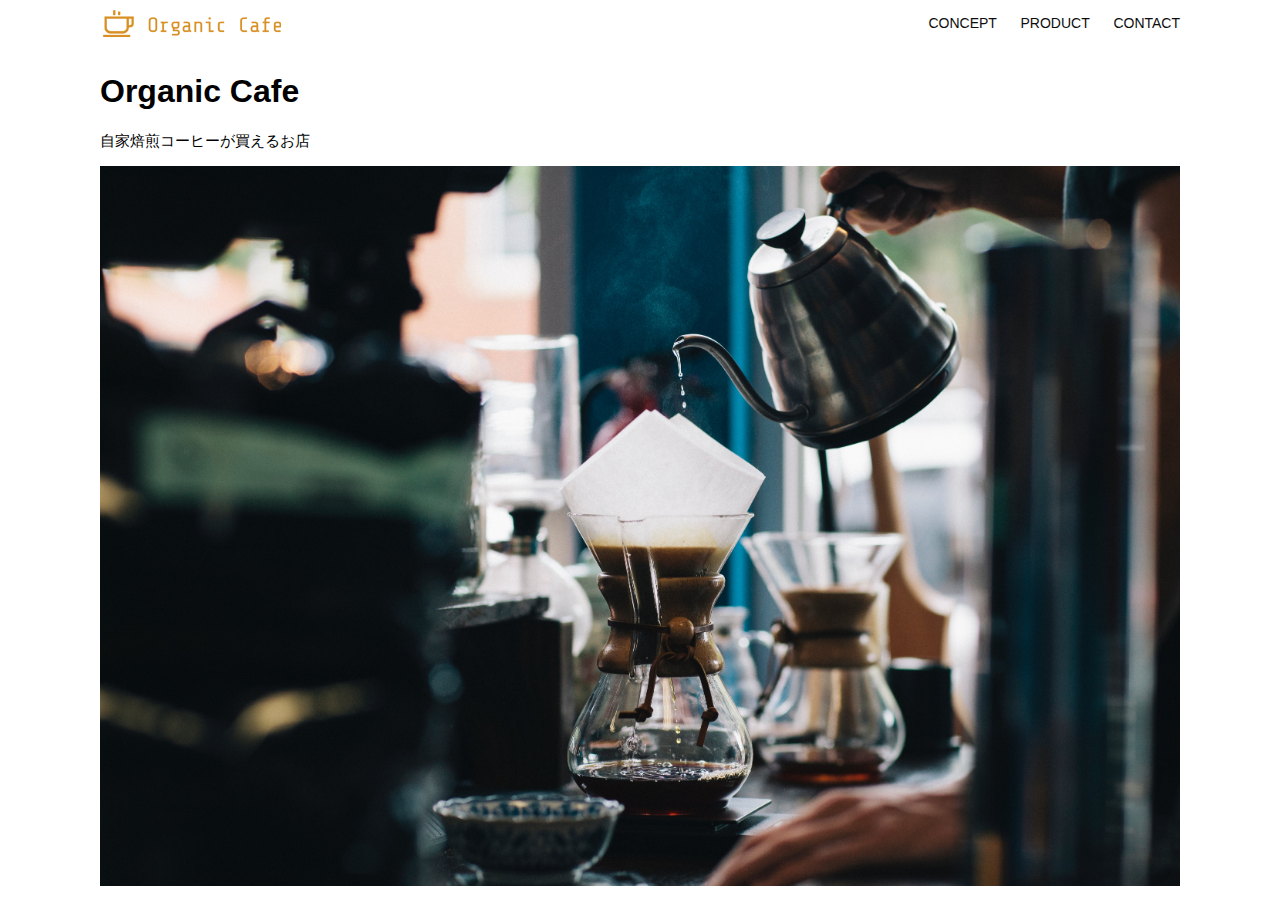
<file: kadai_013/index.html>
<!DOCTYPE html>
<html>
  <head>
    <title>Organic Cafe</title>
    <meta charset="UTF-8" />
    <meta name="description" content="自家焙煎のコーヒーがお家で楽しめるOrganic Cafe"/>
    <meta name="viewport" content="width=device-width, initial-scale=1.0" />
    <link rel="stylesheet" href="style.css" />
  </head>
  <body>
    <!-- ヘッダー -->
    <header>
      <!-- ロゴ -->
      <a href="index.html" id="logo"><img src="images/logo.png" alt="トップページに戻る"/></a>

      <!-- PC用ナビゲーション -->
      <nav id="nav-pc">
        <a href="index.html#concept">CONCEPT</a>
        <a href="index.html#product">PRODUCT</a>
        <a href="index.html#contact">CONTACT</a>
      </nav>
      <!-- スマホ用メニューボタン -->
      <img id="menu-sp" src="images/button-menu.png" alt="ナビゲーションを開く" onclick="document.getElementById('nav-sp').style.display = 'block';">
      <!-- スマホ用ナビゲーション -->
      <nav id="nav-sp">
        <ul>
          <li>
              <img id="close" src="images/button-close.png" alt="ナビゲーションを閉じる" onclick="document.getElementById('nav-sp').style.display = 'none'">
          </li>
          <li>
            <a id="logo-sp" onclick="document.getElementById('nav-sp').style.display = 'none'">
              <img src="images/logo-sp.png" alt="トップページに戻る">
            </a>
          </li>
          <li><a class="menu" href="index.html#concept" onclick="document.getElementById('nav-sp').style.display = 'none'">CONCEPT</a></li>
          <li><a class="menu" href="index.html#product" onclick="document.getElementById('nav-sp').style.display = 'none'">PRODUCT</a></li>
          <li><a class="menu" href="index.html#contact" onclick="document.getElementById('nav-sp').style.display = 'none'">CONTACT</a></li>
          </li>
        </ul>
      </nav>

    </header>

    <main>
      <article>
        <!-- メインビジュアル -->
        <section id="main-visual">
          <div id="main-message">
            <h1>Organic Cafe</h1>
            <p>自家焙煎コーヒーが買えるお店</p>
          </div>
          <img src="images/main-image.jpg" alt="コーヒーをハンドドリップで淹れる画像"/>
        </section>
      </article>
    </main>
  </body>
</html>
</file>
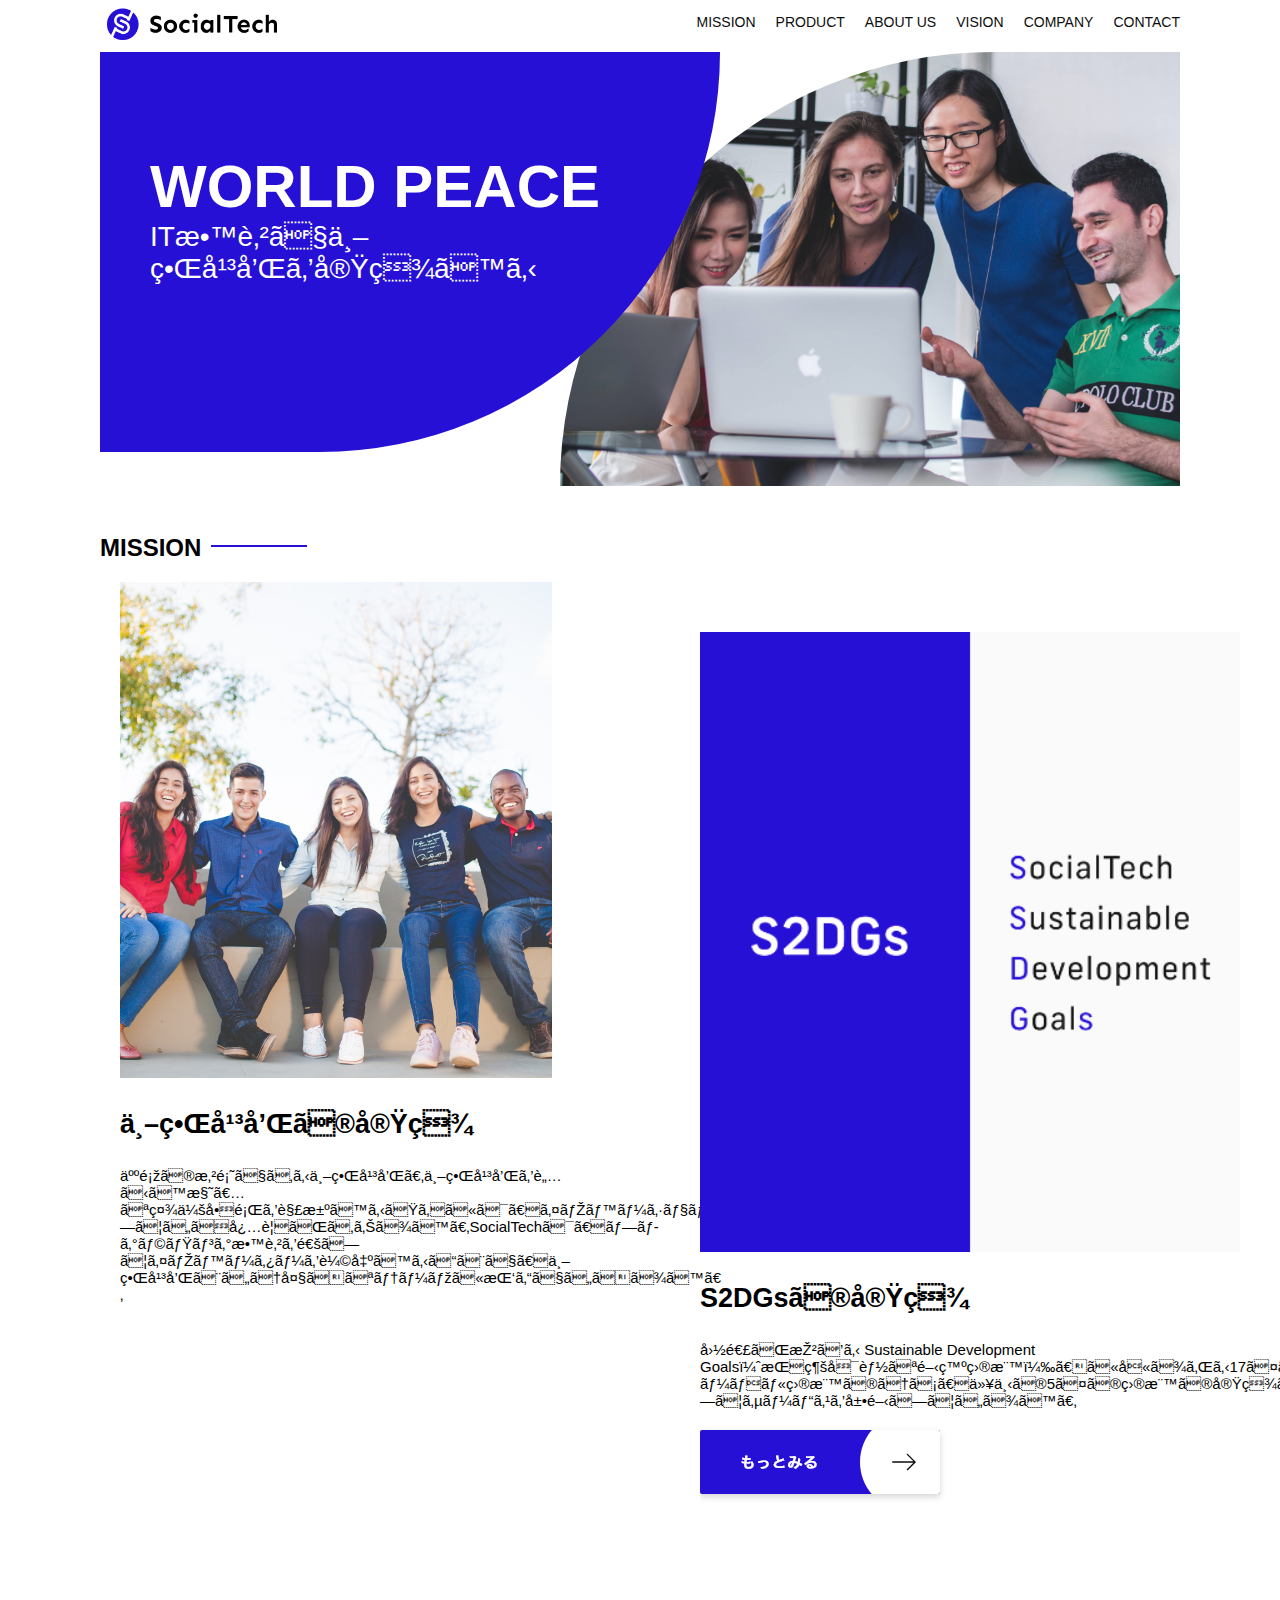
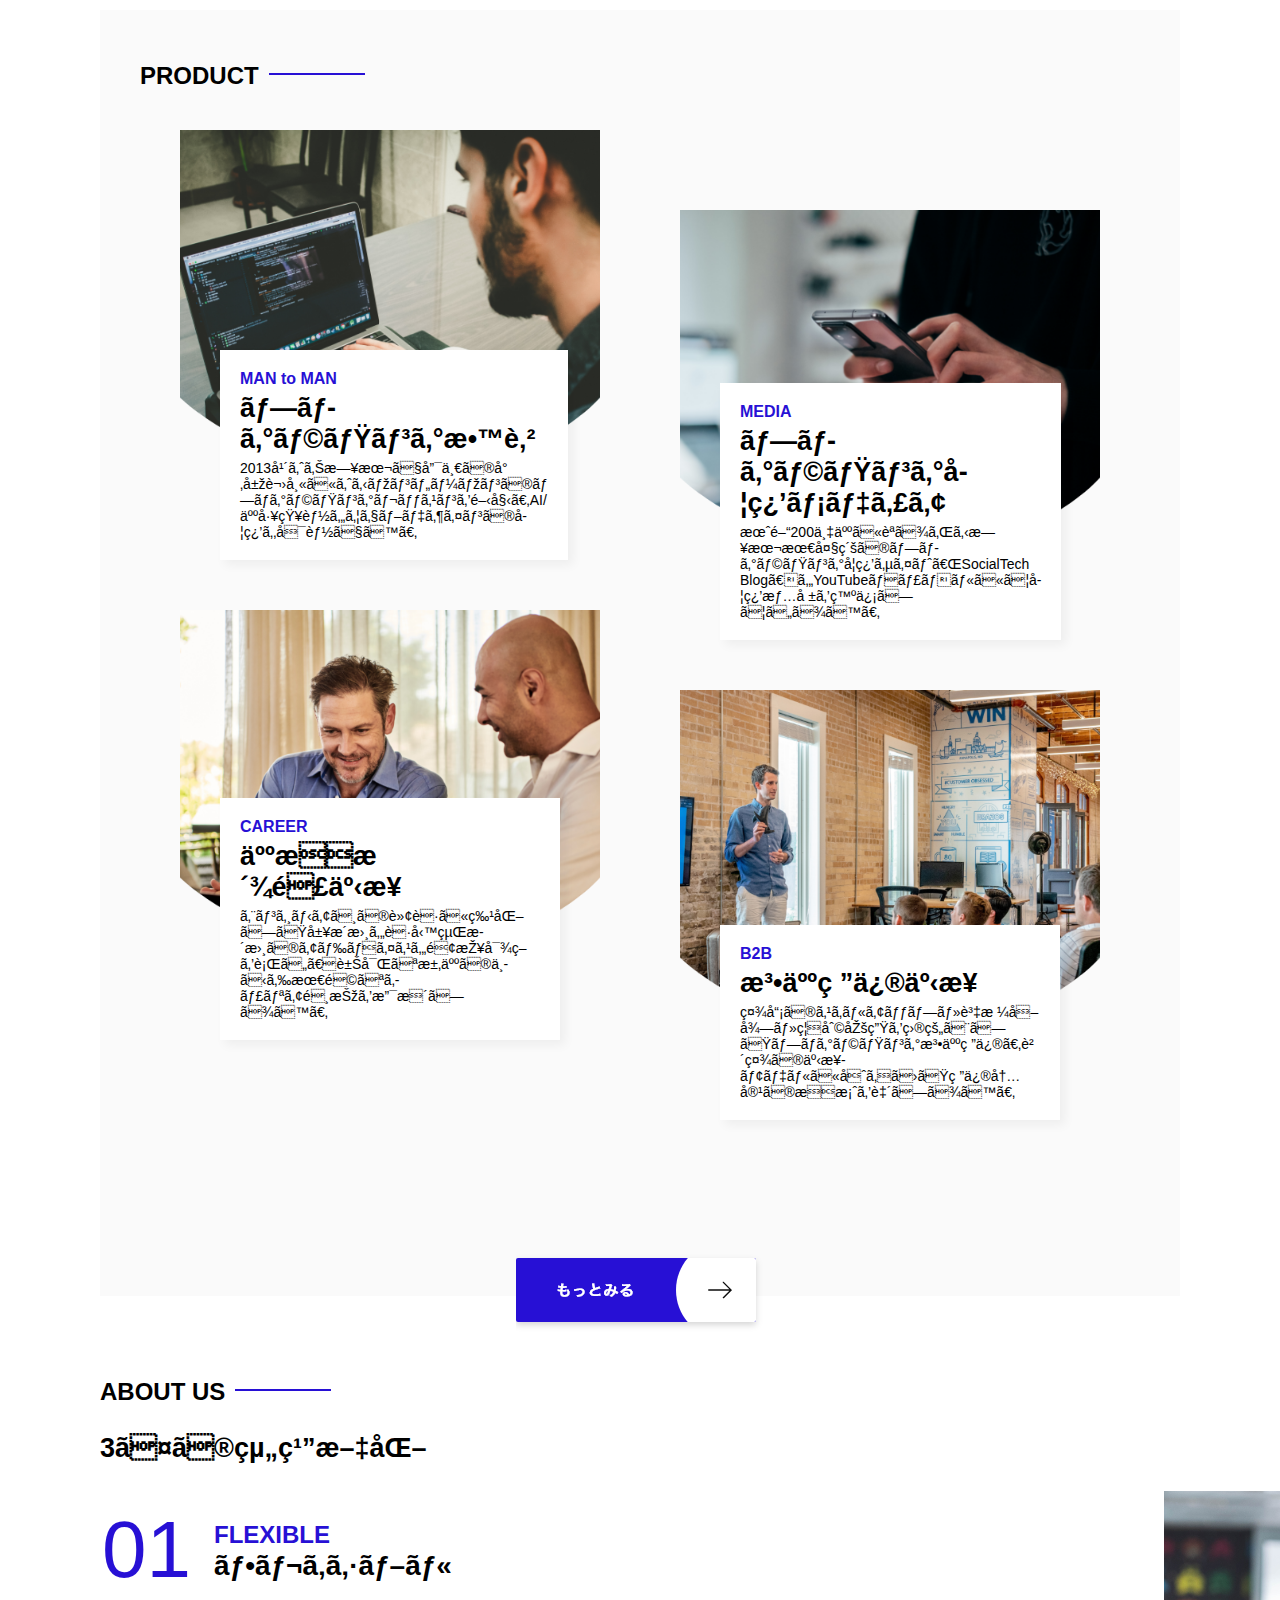
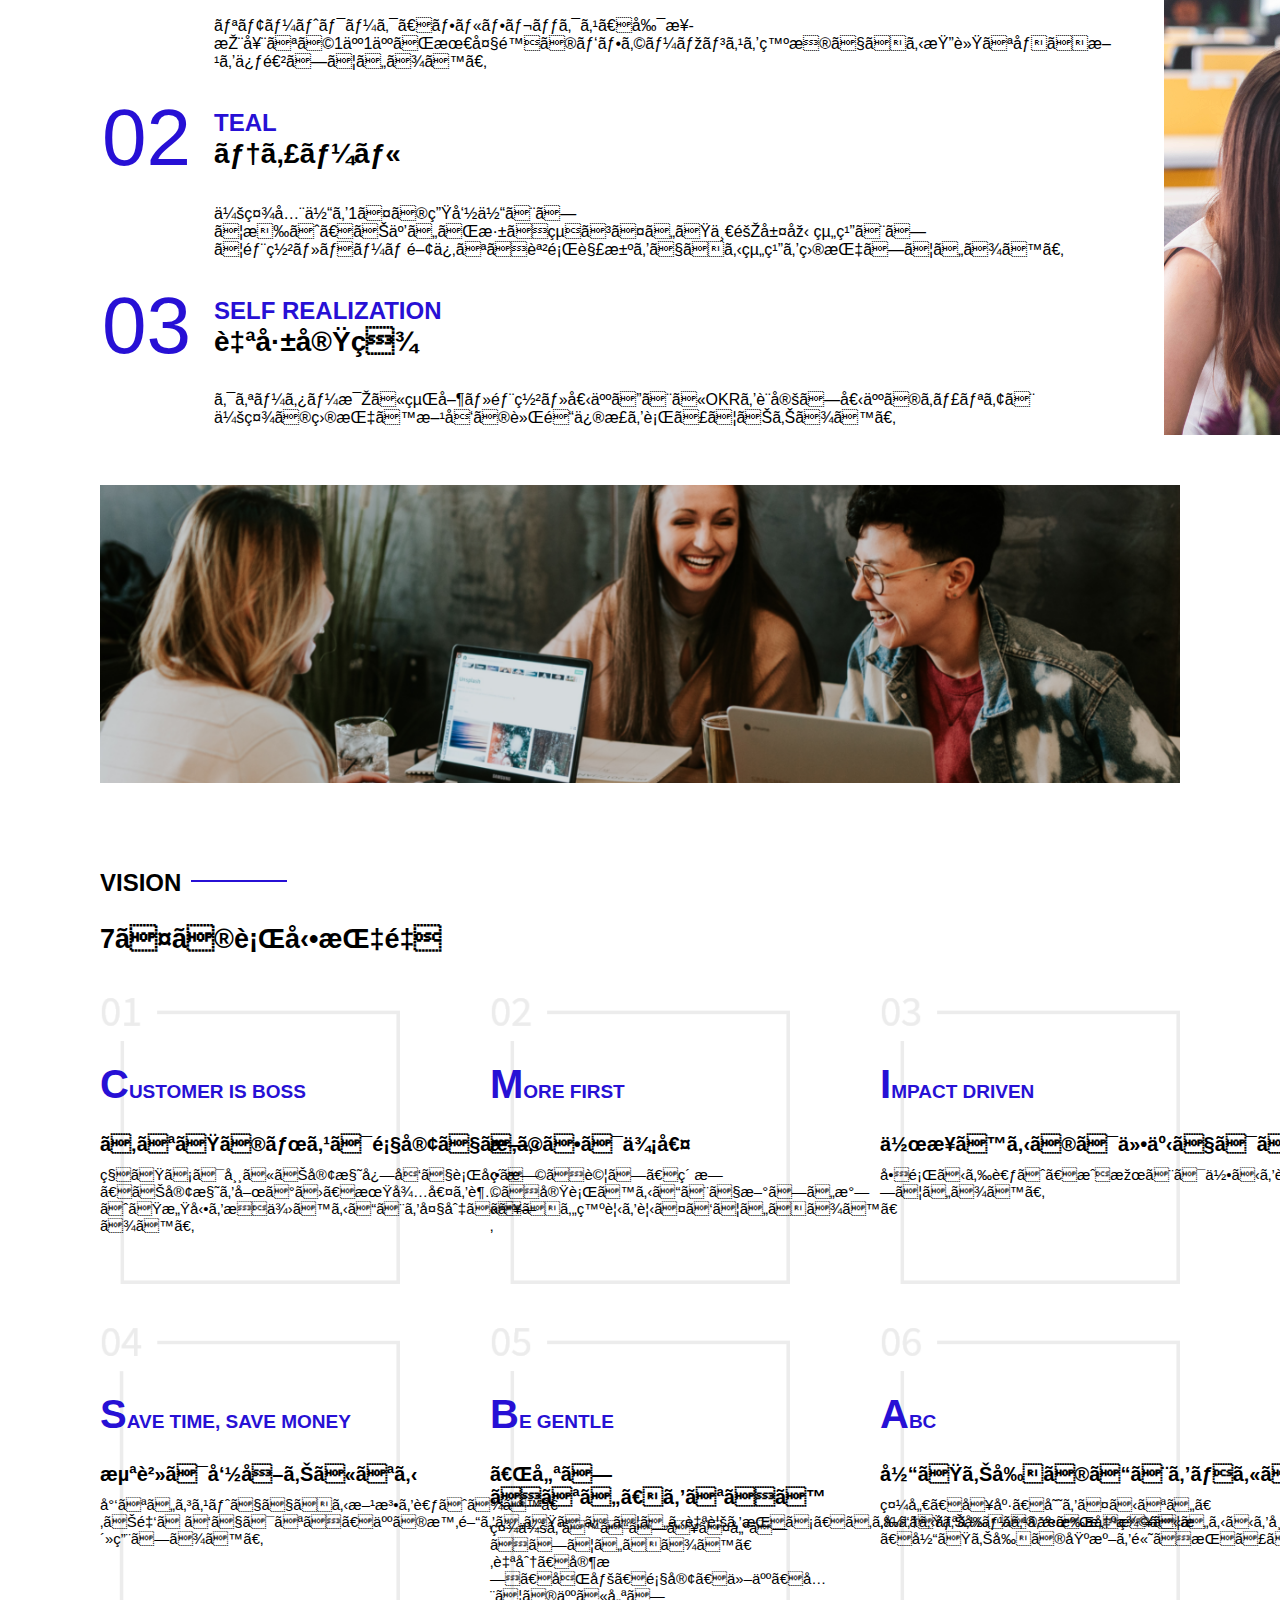
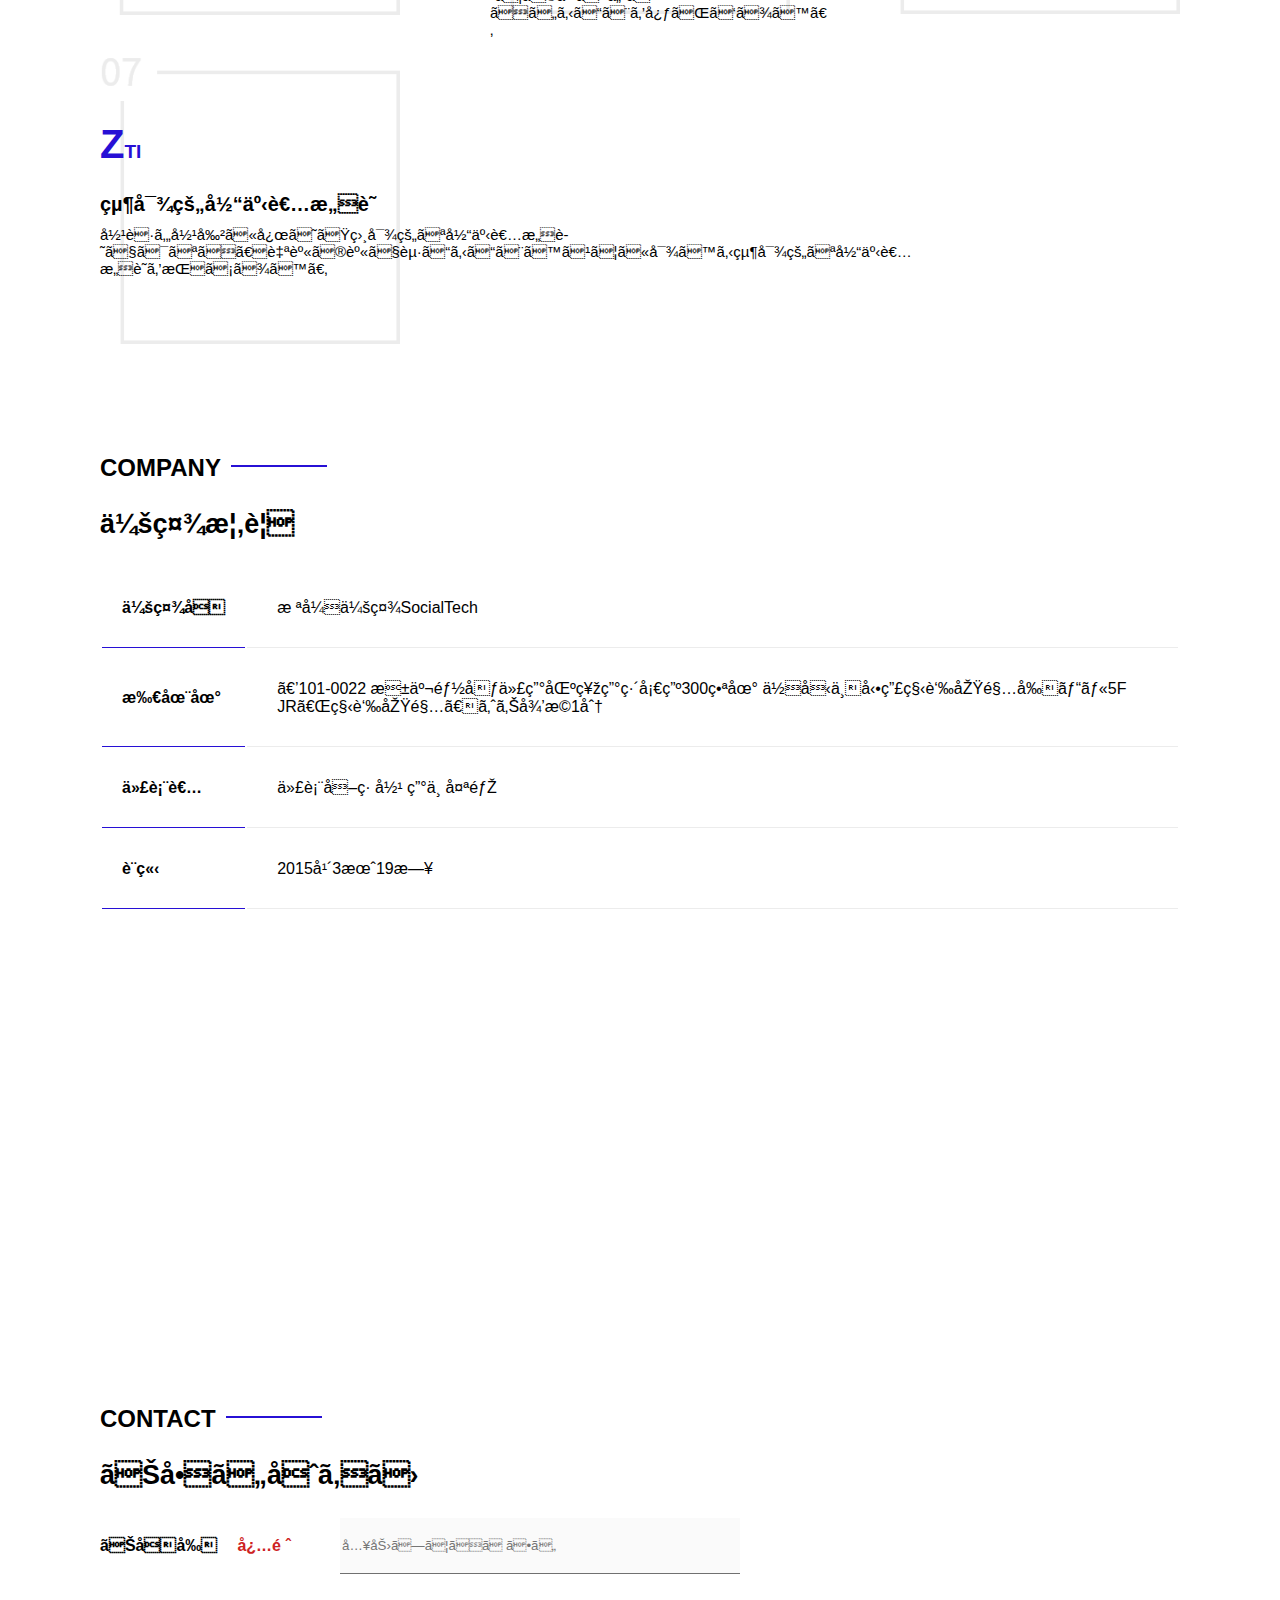
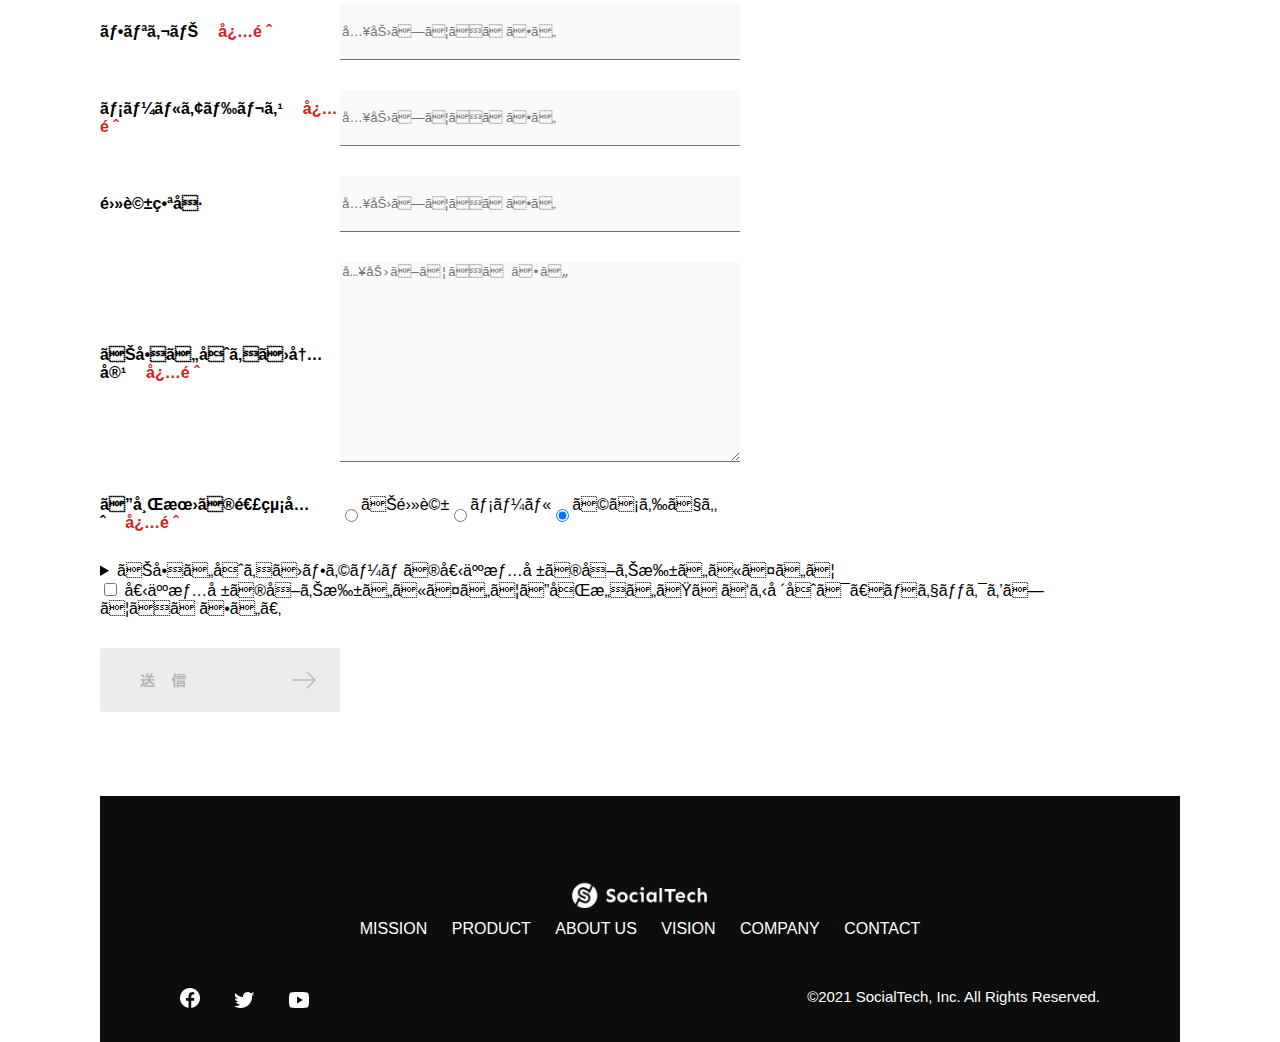
<file: kadai_tutorial_output/index.html>
<!DOCTYPE html>
<html>
    <head>
        <title>SocialTech</title>
        <meta charset="urf-8">
        <meta name="description" content="SocialTechはEdTech業界のリーディングカンパニーを目指します。">
        <meta name="viewport" content="width=device-width,initial-scale=1.0">
        <link rel="stylesheet" href="style.css">
    </head>
    <body>
        <!--ヘッダー-->
        <header>
            <!--ロゴ-->
            <a href="index.html" id="logo">
                <img src="images/logo.png" alt="トップページに戻る">
            </a>
            <!--PC用ナビ-->
            <nav id="nav-pc">
                <ul>
                    <li><a href="mission.html">MISSION</a></li>
                    <li><a href="product.html">PRODUCT</a></li>
                    <li><a href="index.html#aboutus">ABOUT US</a></li>
                    <li><a href="index.html#vision">VISION</a></li>
                    <li><a href="index.html#company">COMPANY</a></li>
                    <li><a href="index.html#contact">CONTACT</a></li>
                </ul>
            </nav>
            <!--スマートフォン用メニューボタン-->
            <button id="menu-sp" onclick="document.getElementById('nav-sp').style.display = 'block';">
                <img src="images/button-menu.png" alt="ナビゲーションを開く">
            </button>
            <!--スマートフォン用ナビゲーション-->
            <div id="nav-sp">
                <button id="close" onclick="document.getElementById('nav-sp').style.display = 'none';">
                <img src="images/button-close.png" alt="ナビゲーションを閉じる">                
                </button>
                <nav>
                    <ul>
                        <li>
                            <a id="logo-sp" href="index.html" onclick="document.getElementById('nav-sp').style.display = 'none'"><img src="images/logo-sp.png" alt="トップページに戻る"></a>
                        </li>
                        <li><a class="menu" href="mission.html" onclick="document.getElementById('nav-sp').style.display = 'none'">MISSION</a></li>
                        <li><a class="menu" href="product.html" onclick="document.getElementById('nav-sp').style.display = 'none'">PRODUCT</a></li>
                        <li><a class="menu" href="index.html#aboutous" onclick="document.getElementById('nav-sp').style.display = 'none'">ABOUT US</a></li>
                        <li><a class="menu" href="index.html#vision" onclick="document.getElementById('nav-sp').style.display = 'none'">VISION</a></li>
                        <li><a class="menu" href="index.html#company" onclick="document.getElementById('nav-sp').style.display = 'none'">COMPANY</a></li>
                        <li><a class="menu" href="index.html#contact" onclick="document.getElementById('nav-sp').style.display = 'none'">CONTACT</a></li>
                    </ul>
                </nav>
                <div id="SNS">
                    <a href="https://www.facebook.com/sejuku2013">
                        <img src="images/button-facebook.png" alt="facebookのリンク">
                    </a>
                    <a href="https://www.twitter.com/sejuku2013">
                        <img src="images/button-twitter.png" alt="twitterのリンク">
                    </a>
                    <a href="https://www.youtube.com/channel/UCCFOQO5aDK0xXam4cUQXT8g">
                        <img src="images/button-youtube.png" alt="Youtubeのリンク">
                    </a>
                </div>
            </div>           
        </header>
        <main>
            <article>
            <!--PC用ナビ-->
                <section id="main-visual">
                    <div id="main-message">
                        <h1>WORLD PEACE</h1>
                        <p>IT教育で世界平和を実現する</p>
                    </div> 
                        <img src="images/index/index-main.png" alt="PCの周りに集まる多国籍の仲間たち">
                </section>
            <!--ミッション-->
                <section id="mission">
                <h2 class="index-h2">MISSION</h2>
                    <div id="mission-flex">
                        <div>
                            <img id="misson-photo" src="images/index/index-mission.png" alt="屋外のベンチで写真を撮影する多国籍の仲間たち">
                            <h3>世界平和の実現</h3>
                            <p>
                                人類の悲願である世界平和。世界平和を脅かす様々な社会問題を解決するためには、イノベーションをどんどん起こしていく必要があります。SocialTechは、プログラミング教育を通してイノベーターを輩出することで、世界平和という大きなテーマに挑んでいきます。   
                            </p>
                        </div>
                        <div>
                            <img id="s2dgs" src="images/index/s2dgs.png" alt="S2DGs">
                            <h3>S2DGsの実現</h3>
                            <p>国連が掲げる Sustainable Development Goals（持続可能な開発目標）」に含まれる17つのグローバル目標のうち、以下の5つの目標の実現をミッションとしてサービスを展開しています。</p> 
                            <a href="mission.html">
                                <img src="images/button-more.png" alt="もっとみる">
                            </a>
                        </div>
                    </div>
                </section>
            <!--プロダクト-->
                <section id="product">
                    <h2 class="index-h2">PRODUCT</h2>
                        <div class="product-flex">
                            <div id="product-left">
                                <div>
                                    <img class="product-photo" src="images/index/index-mantoman.png" alt="PCでコードを書く男性">
                                        <div class="product-explain">
                                        <span>MAN to MAN</span>
                                        <h3>プログラミング教育</h3>
                                        <P>2013年より日本で唯一の専属講師によるマンツーマンのプログラミングレッスンを開始。AI/人工知能やウェブデザインの学習も可能です。</P>
                                        </div>
                                </div>
                                <div>
                                    <img class="product-photo" src="images/index/index-career.png" alt="笑顔で話し合う二人の男性">
                                    <div class="product-explain">
                                        <span>CAREER</span>
                                        <h3>人材派遣事業</h3>
                                        <P>エンジニアへの転職に特化した履歴書や職務経歴書のアドバイスや面接対策を行い、豊富な求人の中から最適なキャリア選択を支援します。</P>
                                    </div>
                                </div>
                            </div>    
                            <div id="product-right">
                                <div>
                                    <img class="product-photo" src="images/index/index-media.png" alt="スマートフォンを操作する人">
                                    <div class="product-explain">
                                        <span>MEDIA</span>
                                        <h3>プログラミング学習メディア</h3>
                                        <P>月間200万人に読まれる日本最大級のプログラミング学習サイト「SocialTech Blog」やYouTubeチャネルにて学習情報を発信しています。</P>
                                    </div>
                                </div>
                                <div>
                                    <img class="product-photo" src="images/index/index-b2b.png" alt="講演中の男性とそれを聴く人">
                                    <div class="product-explain">
                                        <span>B2B</span>
                                        <h3>法人研修事業</h3>
                                        <P>社員のスキルアップ・資格取得・福利厚生を目的としたプログラミング法人研修。貴社の事業モデルに合わせた研修内容の提案を致します。</P>
                                    </div>
                                </div>
                            </div>
                        </div>
                        <div id="product-more">
                            <a href="product.html">
                                <img src="images/button-more.png" alt="もっとみる">
                                </a>
                        </div>
                </section>
                <!--About Us-->
                <section id="aboutus">
                    <h2 class="index-h2">ABOUT US</h2>
                    <h3>3つの組織文化</h3>
                    <div>
                        <table class="culture-table">
                            <tr>
                                <td class="culture-num">01</td>
                                <th><span class="culture-en">FLEXIBLE</span><br>フレキシブル</th>
                            </tr>
                            <tr>
                                <td>
                                    <!--空のセル-->
                                </td>
                                <td class="culture-description">リモートワーク、フルフレックス、副業推奨など1人1人が最大限のパフォーマンスを発揮できる柔軟な働き方を促進しています。</td>
                            </tr>
                            <tr>
                                <td class="culture-num">02</td>
                                <th><span class="culture-en">TEAL</span><br>ティール</th>
                            </tr>
                            <tr>
                                <td>
                                    <!--空のセル-->
                                </td>
                                <td class="culture-description">会社全体を1つの生命体として捉え、お互いが深く結びついた一階層型 組織として部署・チーム関係なく課題解決をできる組織を目指しています。</td>
                            </tr>
                            <tr>
                                <td class="culture-num">03</td>
                                <th><span class="culture-en">SELF REALIZATION</span><br>自己実現</th>
                            </tr>
                            <tr>
                                <td>
                                    <!--空のセル-->
                                </td>
                                <td class="culture-description">クオーター毎に経営・部署・個人ごとにOKRを設定し個人のキャリアと 会社の目指す方向の軌道修正を行っております。</td>
                            </tr>
                        </table>
                        <img class="culture-img" src="images/index/index-aboutus1.png" alt="笑顔で話し合う2人の女性">
                    </div>
                    <img class="culture-img2" src="images/index/index-aboutus2.png" alt="笑顔で話し合う3人の男女">
                </section>
                <!--VISION-->
                <section id="vision">
                    <h2 class="index-h2">VISION</h2>
                    <h3>7つの行動指針</h3>
                    <div>
                        <div class="vision-box">
                            <img src="images/index/vision-01.png" alt="01">
                            <div>
                                <h4>CUSTOMER IS BOSS</h4>
                                <h5>あなたのボスは顧客である</h5>
                                <p>私たちは常にお客様志向で行動し、お客様を喜ばせ、期待値を超えた感動を提供することを大切にします。</p>
                            </div>
                        </div>
                        <div class="vision-box">
                            <img src="images/index/vision-02.png" alt="02">
                            <div>
                                <h4>MORE FIRST</h4>
                                <h5>早さは価値</h5>
                                <p>素早く試し、素早く実行することで新しい気づきや発見を見つけていきます。</p>
                            </div>
                        </div>
                        <div class="vision-box">
                            <img src="images/index/vision-03.png" alt="03">
                            <div>
                                <h4>IMPACT DRIVEN</h4>
                                <h5>作業するのは仕事ではない</h5>
                                <p>問題から考え、成果とは何かを考え続け、インパクトのある成果を生むために仕事をしています。</p>
                            </div>
                        </div>
                        <div class="vision-box">
                            <img src="images/index/vision-04.png" alt="04">
                            <div>
                                <h4>SAVE TIME, SAVE MONEY</h4>
                                <h5>浪費は命取りになる</h5>
                                <p>少ないコストでできる方法を考えます。お金だけではなく、人の時間をいただいている自覚を持ち、あらゆるリソースを有意義に活用します。</p>
                            </div>
                        </div>
                        <div class="vision-box">
                            <img src="images/index/vision-05.png" alt="05">
                            <div>
                                <h4>BE GENTLE</h4>
                                <h5>「優しくない」をなくす</h5>
                                <p>社会をすこしづつ優しくしていきます。自分、家族、同僚、顧客、他人、全ての人に優しくいることを心がけます。</p>
                            </div>
                        </div>
                        <div class="vision-box">
                            <img src="images/index/vision-06.png" alt="06">
                            <div>
                                <h4>ABC</h4>
                                <h5>当たり前のことをバカにせずにちゃんとやる</h5>
                                <p>礼儀、健康、嘘をつかない。当たり前の事が出来ているかを常に自問し、当たり前の基準を高く持って行動します。</p>
                            </div>
                        </div>
                        <div class="vision-box">
                            <img src="images/index/vision-07.png" alt="07">
                            <div>
                                <h4>ZTI</h4>
                                <h5>絶対的当事者意識</h5>
                                <p>役職や役割に応じた相対的な当事者意識ではなく、自身の身で起こることすべてに対する絶対的な当事者意識を持ちます。</p>
                            </div>
                        </div>
                    </div>
                </section>
                <!--COMPANY-->
                <section id="company">
                    <h2 class="index-h2">COMPANY</h2>
                    <h3>会社概要</h3>
                        <table id="company-table">
                            <tr>
                                <th class="tableheader teableheader-first">会社名</th>
                                <td class="cell cell-first">株式会社SocialTech</td>
                            </tr>
                            <tr>
                                <th class="tableheader">所在地</th>
                                <td class="cell">〒101-0022 東京都千代田区神田練塀町300番地 住友不動産秋葉原駅前ビル5F<br>JR「秋葉原駅」より徒歩1分</td>
                            </tr>
                            <tr>
                                <th class="tableheader">代表者</th>
                                <td class="cell">代表取締役 田中 太郎</td>
                            </tr>
                            <tr>
                                <th class="tableheader">設立</th>
                                <td class="cell">2015年3月19日</td>
                            </tr>
                        </table>
                    <iframe src="https://www.google.com/maps/embed?pb=!1m18!1m12!1m3!1d3240.068855133681!2d139.77207767578852!3d35.69992317258122!2m3!1f0!2f0!3f0!3m2!1i1024!2i768!4f13.1!3m3!1m2!1s0x60188fee13660e23%3A0x77137876edf742ac!2z5L2P5Y-L5LiN5YuV55Sj56eL6JGJ5Y6f6aeF5YmN44OT44Or!5e0!3m2!1sja!2sjp!4v1743843180588!5m2!1sja!2sjp" width="600" height="450" style="border:0;" allowfullscreen="" loading="lazy" referrerpolicy="no-referrer-when-downgrade">
                    </iframe>
                </section>
                <!--CONTACT-->
                <section id="contact">
                    <h2 class="index-h2">CONTACT</h2>
                    <h3>お問い合わせ</h3>
                    <form>
                        <div>
                            <div class="contact-heading">
                                <label class="contact-label">お名前<span class="contact-span">必須</span></label>
                            </div>
                            <div>
                                <input type="text" name="name" placeholder="入力してください" class="contact-textbox">
                            </div>
                            </div>
                        <div>
                            <div class="contact-heading">
                                <label class="contact-label">フリガナ<span class="contact-span">必須</span></label>
                            </div>
                            <div>
                                <input type="text" name="hurigana" placeholder="入力してください" class="contact-textbox">
                            </div>
                        </div>
                        <div>
                            <div class="contact-heading">
                                <label class="contact-label">メールアドレス<span class="contact-span">必須</span></label>
                            </div>
                            <div>
                                <input type="text" name="email" placeholder="入力してください" class="contact-textbox">
                            </div>
                        </div>
                        <div>
                            <div class="contact-heading">
                                <label class="contact-label">電話番号</label>
                            </div>
                            <div>
                                <input type="text" name="tel" placeholder="入力してください" class="contact-textbox">
                            </div>
                        </div>
                        <div>
                            <div class="contact-heading">
                                <label class="contact-label">お問い合わせ内容<span class="contact-span">必須</span></label>
                            </div>
                            <div>
                                <textarea class="contact-textarea" placeholder="入力してください" name="massage"></textarea>
                            </div>
                        </div>
                        <div>
                            <div class="contact-heading">
                                <label class="contact-label">ご希望の連絡先<span class="contact-span">必須</span></label>
                            </div>
                            <input class="radiobutton" type="radio" value="tel" name="contact" checked><label>お電話</label>
                            <input class="radiobutton" type="radio" value="mail" name="contact" checked><label>メール</label>
                            <input class="radiobutton" type="radio" value="both" name="contact" checked><label>どちらでも</label>
                        </div>
                    </div>
                    <div>
                        <div class="contact-heading">
                            <label class="個人情報の取り扱い"></label>
                        </div>
                        <div>
                            <details>
                                <summary>お問い合わせフォームの個人情報の取り扱いについて</summary>
                                <div>
                                    <dl>
                                        <dt>1.組織の名称又は氏名</dt>
                                        <dd>株式会社SocialTech</dd>
                                        <dt>2.個人情報保護管理者（若しくはその代理人）の氏名又は職名、所属及び連絡先</dt>
                                        <dd>
                                            <p>鈴木 一郎 コーポレート部</p>
                                            <p>メールアドレス：samurai@example.com</p>
                                            <p>TEL：03-1234-5678</p>
                                        </dd>
                                        <dt>3.個人情報の利用目的</dt>
                                        <dd>
                                            <u1>
                                                <li>本サービス及び本サービスに関連する情報の提供又はそれらに関する連絡のため</li>
                                                <li>ユーザーの本人確認のため</li>
                                                <li>当社サービスのご案内のため</li>
                                                <li>当社の商品等の広告または宣伝（電子メールによるものを含むものとします。）</li>
                                            </u1>
                                        </dd>
                                        <dt>4.個人情報の取り扱い業務の委託</dt>
                                        <dd>個人情報の取扱業務の全部または一部を外部に業務委託する場合があります。その際、弊社は、個人情報を適切に保護できる管理体制を敷き実行していることを条件として委託先を厳選したうえで、機密保持契約を委託先と締結し、お客様の個人情報を厳密に管理させます。</dd>
                                        <dt>5.個人情報の開示等の請求</dt>
                                        <dd>
                                            お客様は、弊社に対してご自身の個人情報の開示等（利用目的の通知、開示、内容の訂正・追加・削除、利用の停止または消去、第三者への提供の停止）に関して、当社問合わせ窓口に申し出ることができます。<br>
                                            その際、弊社はお客様ご本人を確認させていただいたうえで、合理的な期間内に対応いたします。<br>
                                            なお、個人情報に関する弊社問合わせ先は、次の通りです。
                                        </dd>
                                        <dd>
                                            <p>株式会社SocialTech　個人情報問合せ窓口</p>
                                            <p>〒150-0043　東京都千代田区神田練塀町300番地 住友不動産秋葉原駅前ビル5F</p>
                                            <p>メールアドレス：samurai@example.com　TEL：03-1234-5678</p>
                                        </dd>
                                        <dt>6.個人情報を提供されることの任意性について</dt>
                                        <dd>お客様がご自身の個人情報を弊社に提供されるか否かは、お客様のご判断によりますが、もしご提供されない場合には、適切なサービスが提供できない場合がありますので予めご了承ください。</dd>
                                    </dl>
                                </div>
                            </details>
                            <input type="checkbox" name="agree">
                            <span>個人情報の取り扱いについてご同意いただける場合は、チェックをしてください。</span>
                        </div>
                    </div>
                        <input type="image" src="images/button-submit.png" alt="送信する">
                    </form>
                </section>
            </article>
        </main>
        <footer>
            <div id="fotter-logo">
                <img src="images/logo-sp.png" alt="SocialTech">
            </div>
            <div id="footer-link">
                <a href="mission.html">MISSION</a>
                <a href="product.html">PRODUCT</a>
                <a href="index.html#aboutus">ABOUT US</a>
                <a href="index.html#vision">VISION</a>
                <a href="index.html#company">COMPANY</a>
                <a href="index.html#contact">CONTACT</a>
            </div>
            <div id="sns-footer">
                <div class="sns-btns">
                    <a href="https://www.facebook.com/sejuku2013"><img src="images/button-facebook.png" alt="facebookのリンク"></a>
                    <a href="https://twitter.com/samuraijuku"><img src="images/button-twitter.png" alt="twitterのリンク"></a>
                    <a href="https://www.youtube.com/channel/UCCFOQO5aDK0xXam4cUQXT8g"><img src="images/button-youtube.png" alt="youtubeのリンク"></a>
                </div>
                <p id="copyright">&copy;2021 SocialTech, Inc. All Rights Reserved.</p>
            </div>
        </footer>
    </body>
</html>
</file>
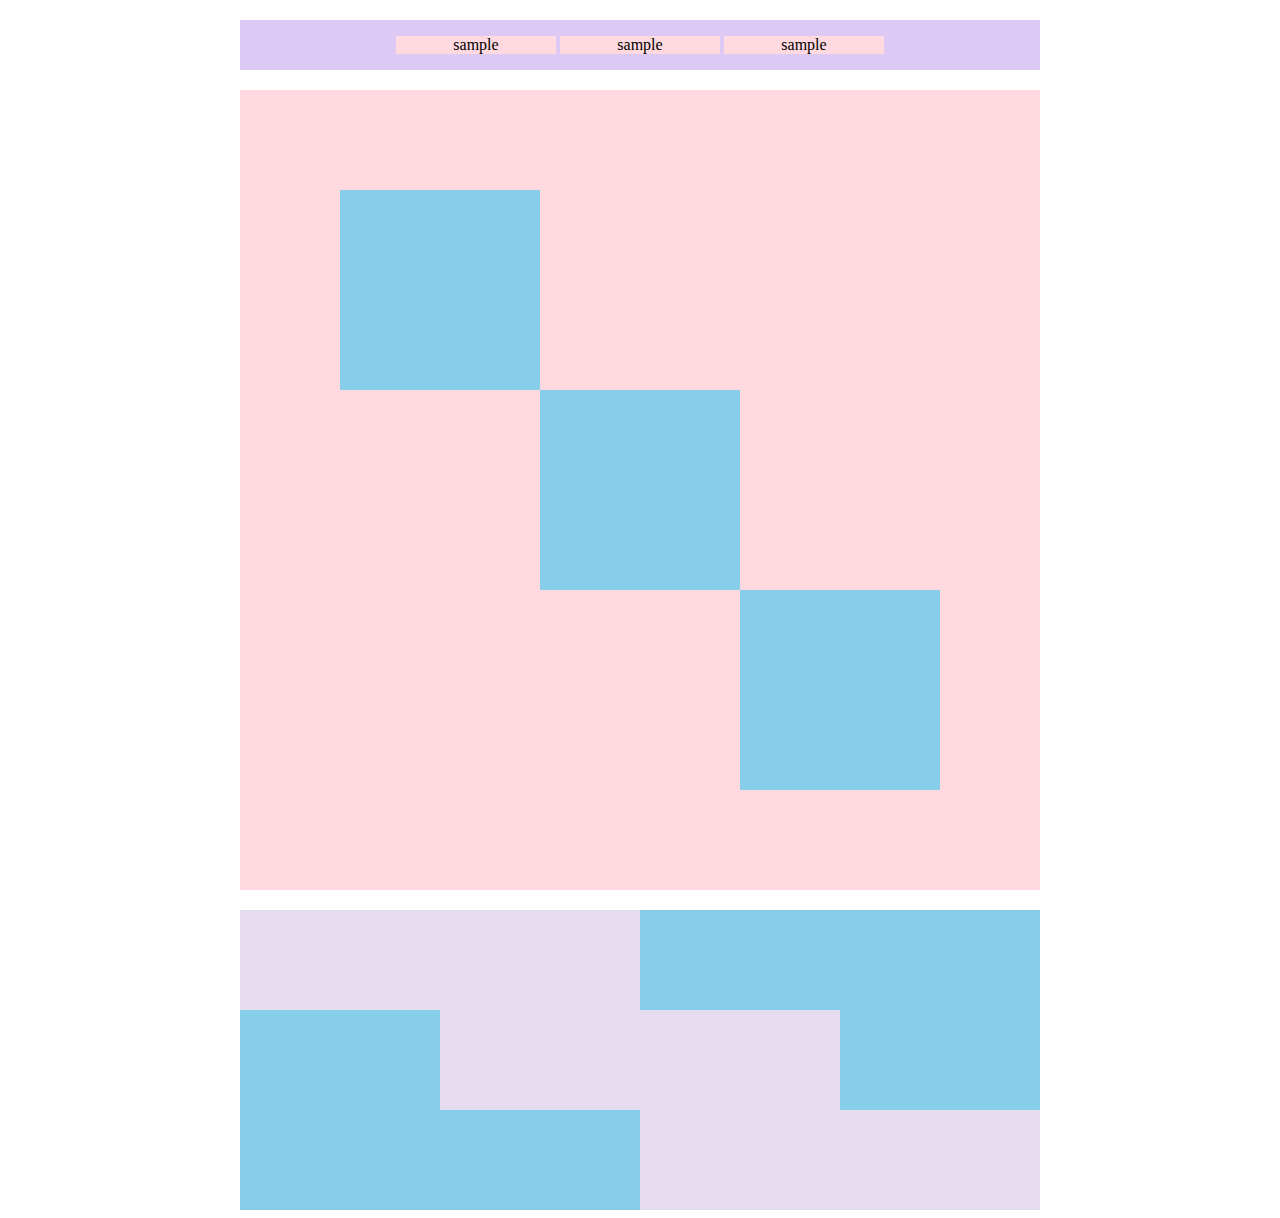
<file: kadai-018/kadai_018.html>
<!DOCTYPE html>
<html>
<head>
  <meta charset="UTF-8">
  <link rel="stylesheet" href="kadai_018.css">
  <meta name="description" content="このページは18章の課題です。">
  <title>18章課題</title>
</head>
<body>
  <div id="top">
    <p class="top-child">sample</p>
    <p class="top-child">sample</p>
    <p class="top-child">sample</p>
  </div>
  <div id="middle">
    <div id="middle-child01"></div>
    <div id="middle-child02"></div>
    <div id="middle-child03"></div>
  </div>
  <div id="bottom">
    <div id="bottom-child01"></div>
    <div id="bottom-child02"></div>
    <div id="bottom-child03"></div>
  </div>
</body>
</html>
</file>
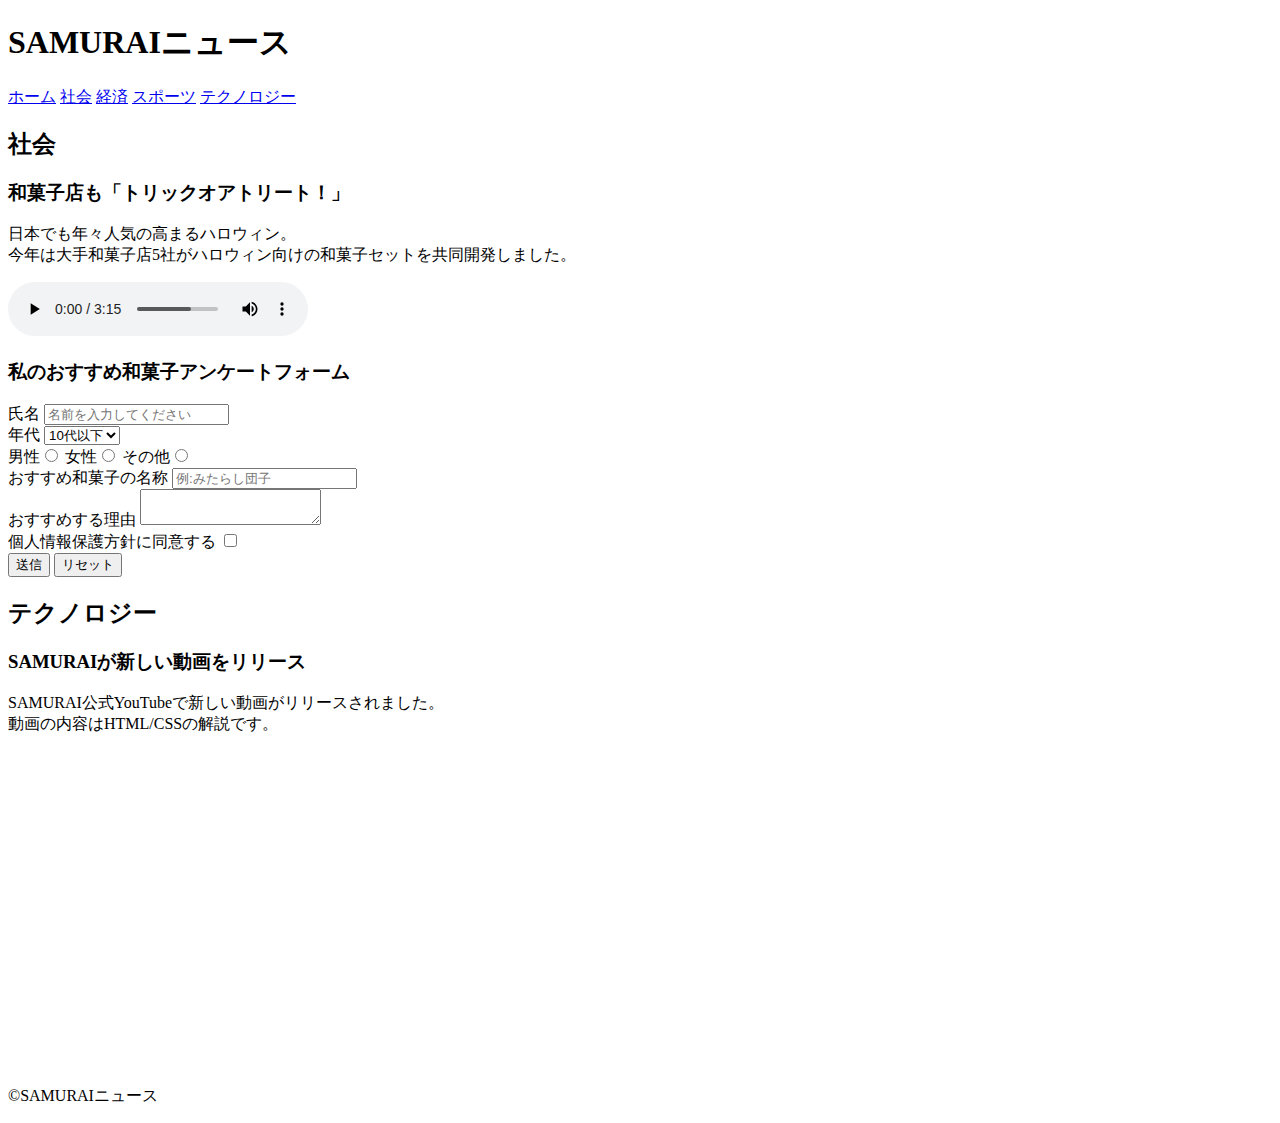
<file: kadai_008/kadai_008.html>
<!DOCTYPE html>
<html>
    <head>
        <title>8章課題</title>
        <meta name="description" content="このページは8章の課題です。">
        <meta charset="UTF-8">
    </head>
    <body>
        <header>
            <h1>SAMURAIニュース</h1>
            <nav>
                <a href="kadai_008.html">ホーム</a>
                <a href="https://www.sejuku.net/">社会</a>
                <a href="https://www.sejuku.net/">経済</a>
                <a href="https://www.sejuku.net/">スポーツ</a>
                <a href="https://www.sejuku.net/">テクノロジー</a>
            </nav>
        </header>
        <main>
            <article>
                <h2>社会</h2>
                <section>
                    <h3>和菓子店も「トリックオアトリート！」</h3>
                    <p>日本でも年々人気の高まるハロウィン。
                    <br>今年は大手和菓子店5社がハロウィン向けの和菓子セットを共同開発しました。</p>
                    <audio src="ichi.mp3" controls></audio>
                </section>
                <section>
                    <h3>私のおすすめ和菓子アンケートフォーム</h3>
                    <form>
                        <label>氏名</label>
                        <input type="text" placeholder="名前を入力してください">
                        <br>
                        <label>年代</label>
                        <select>
                            <option>10代以下</option>
                            <option>20代</option>
                            <option>30代</option>
                            <option>40代以上</option>
                        </select>
                        <br>
                        <label>男性</label><input type="radio" name="gender">
                        <label>女性</label><input type="radio" name="gender">
                        <label>その他</label><input type="radio" name="gender">
                        <br>
                        <label>おすすめ和菓子の名称</label>
                        <input type="text" placeholder="例:みたらし団子">
                        <br>
                        <label>おすすめする理由</label>
                        <textarea></textarea>
                        <br>
                        <label>個人情報保護方針に同意する</label>
                        <input type="checkbox">
                        <br>
                        <input type="submit" value="送信">
                        <input type="reset" value="リセット">
                    </form>
                </section>
            </article>
            <article>
                <h2>テクノロジー</h2>
                <section>
                    <h3>SAMURAIが新しい動画をリリース</h3>
                    <p>SAMURAI公式YouTubeで新しい動画がリリースされました。
                    <br>動画の内容はHTML/CSSの解説です。</p>
                    <iframe width="560" height="315" src="https://www.youtube.com/embed/2JLiGSUohEo?si=u7Ci76mi1143KDzn" title="YouTube video player" frameborder="0" allow="accelerometer; autoplay; clipboard-write; encrypted-media; gyroscope; picture-in-picture; web-share" referrerpolicy="strict-origin-when-cross-origin" allowfullscreen></iframe>
                </section>
            </article>
        </main>
        <footer>
            <p>&copy;SAMURAIニュース</p>
        </footer>
    </body>   
</html>
</file>
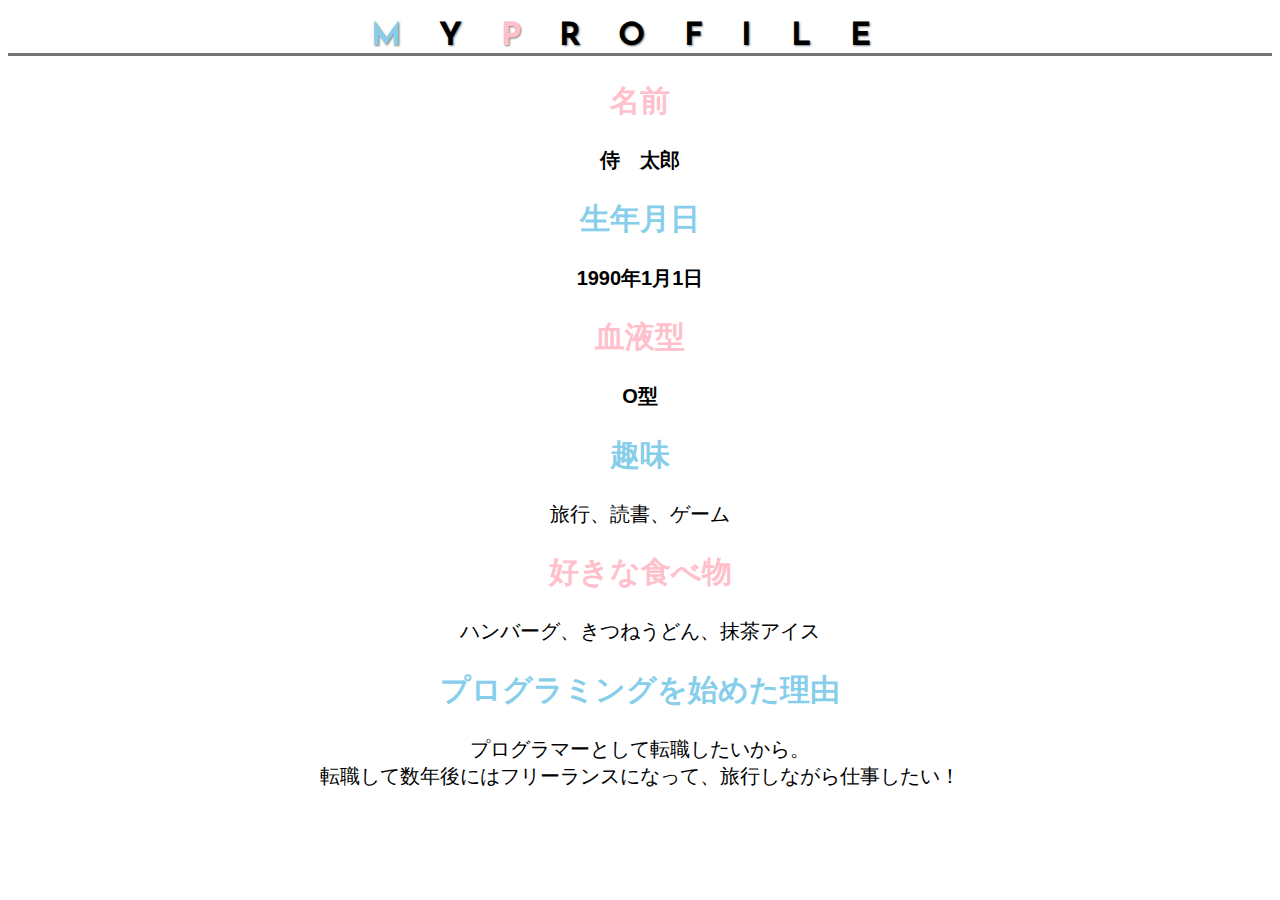
<file: kadai_015/kadai_015.html>
<!DOCTYPE html>
<html>
    <head>
        <title>15章課題</title>
        <meta charset="UTF-8">
        <meta name="description" content="このページは15章の課題です">
        <link rel="stylesheet" href="kadai_015.css">
        <link rel="preconnent" href="https://fonts.google.com">
        <link rel="preconnent" href="https://fonts.gstatic.com" crossorigin>
        <link href="https://fonts.googleapis.com/css2?family=Josefin+Sans&display=swap" rel="stylesheet">
    </head>
    <body>
        <h1><span class="blue">M</span>Y<span class="pink">P</span>ROFILE</h1>
        <div id="basic">
            <h2 class="pink">名前</h2>
            <p>侍　太郎</p>
            <h2 class="blue">生年月日</h2>
            <p>1990年1月1日</p>
            <h2 class="pink">血液型</h2>
            <p>O型</p>
        </div>
        <h2 class="blue">趣味</h2>
        <p>旅行、読書、ゲーム</p>
        <h2 class="pink">好きな食べ物</h2>
        <p>ハンバーグ、きつねうどん、抹茶アイス</p>
        <h2 class="blue">プログラミングを始めた理由</h2>
        <p>プログラマーとして転職したいから。<br>転職して数年後にはフリーランスになって、旅行しながら仕事したい！</p>
    </body>
</html>
</file>
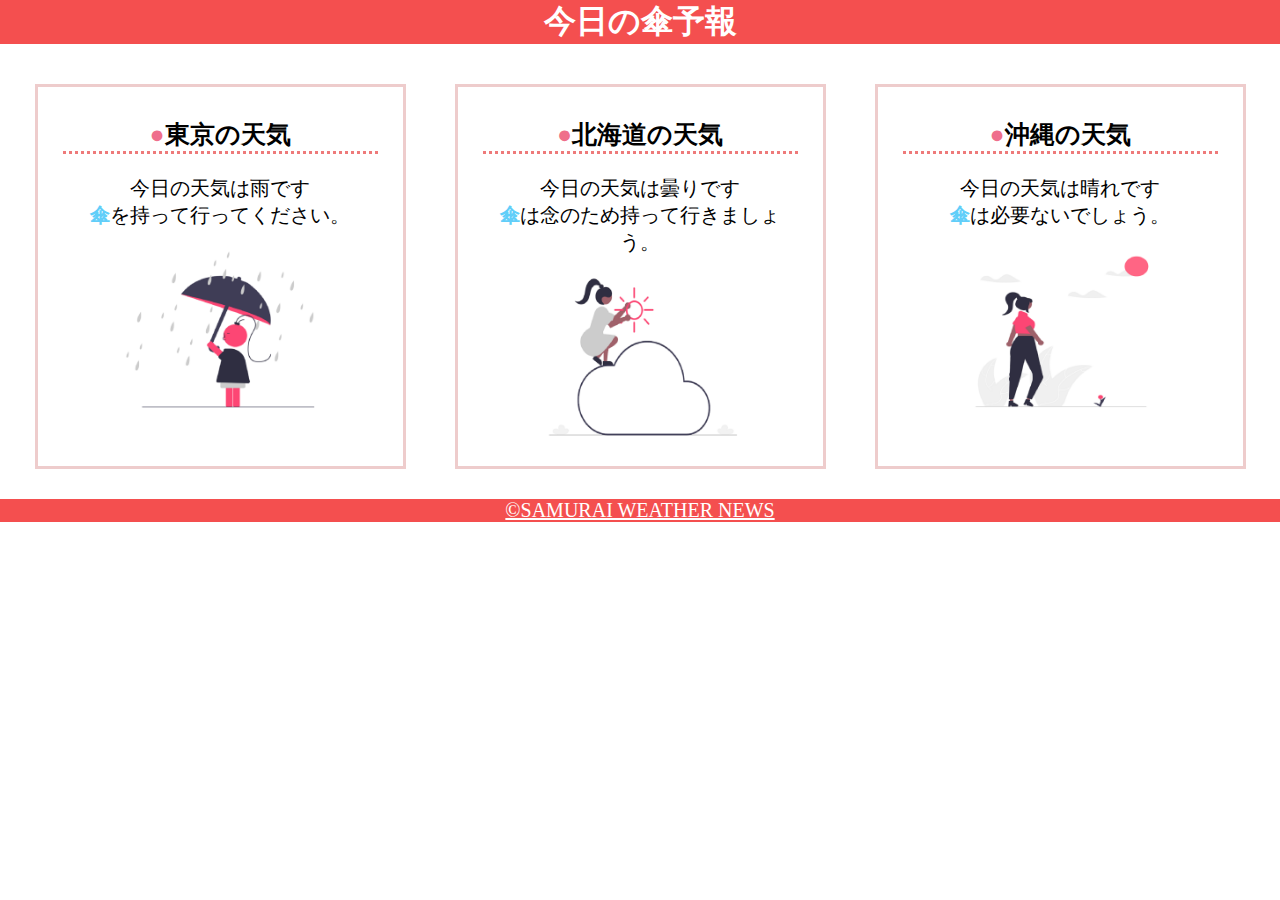
<file: kadai_022/kadai_022.html>
<!DOCTYPE html>
<html>
    <head>
        <meta charset="utf-8">
        <meta name="viewport" content="width=device-width", initial-scale="1.0">
        <link rel="stylesheet" href="style.css">
        <meta name="description" content="このページは22勝の課題です">
        <title>22章課題</title>
    </head>
</html>
<body>
    <header>
        <h1>今日の傘予報</h1>
    </header>
    <main>
        <div id="parent">
            <div class="contents">
                <h2>東京の天気</h2>
                <p>今日の天気は雨です</p>
                <p>傘を持って行ってください。</p>
                <img src="images/rainy.png" alt="雨">
            </div>
            <div class="contents">
                <h2>北海道の天気</h2>
                <p>今日の天気は曇りです</p>
                <p>傘は念のため持って行きましょう。</p>
                <img src="images/cloudy.png" alt="曇り">
            </div>
            <div class="contents">
                <h2>沖縄の天気</h2>
                <p>今日の天気は晴れです</p>
                <p>傘は必要ないでしょう。</p>
                <img src="images/sunny.png" alt="晴れ">
            </div>
        </div>
    </main>
    <footer>
        <a href="https://www.sejuku.net/corp/">&copy;SAMURAI WEATHER NEWS</a>
    </footer>
</body>
</file>
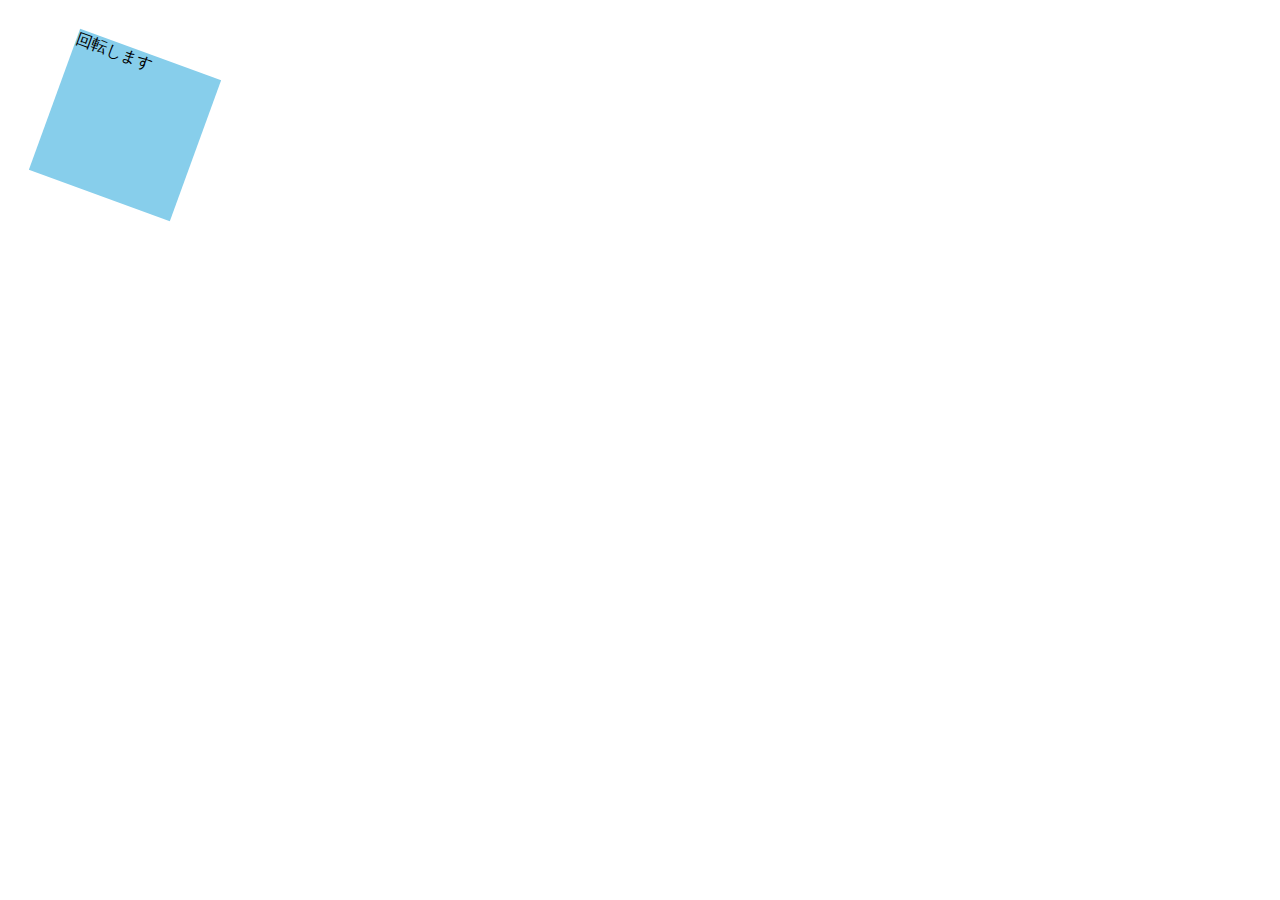
<file: kadai_mdn-css/mdn.html>
<!DOCTYPE html>
<html>

<head>
    <style>
        div {
            position: absolute;
            left: 50px;
            top: 50px;
            width: 150px;
            height: 150px;
            background-color: skyblue;
            transform: rotate(20deg);
        }
    </style>
</head>

<body>
    <div>
        回転します
    </div>

</body>

</html>
</file>
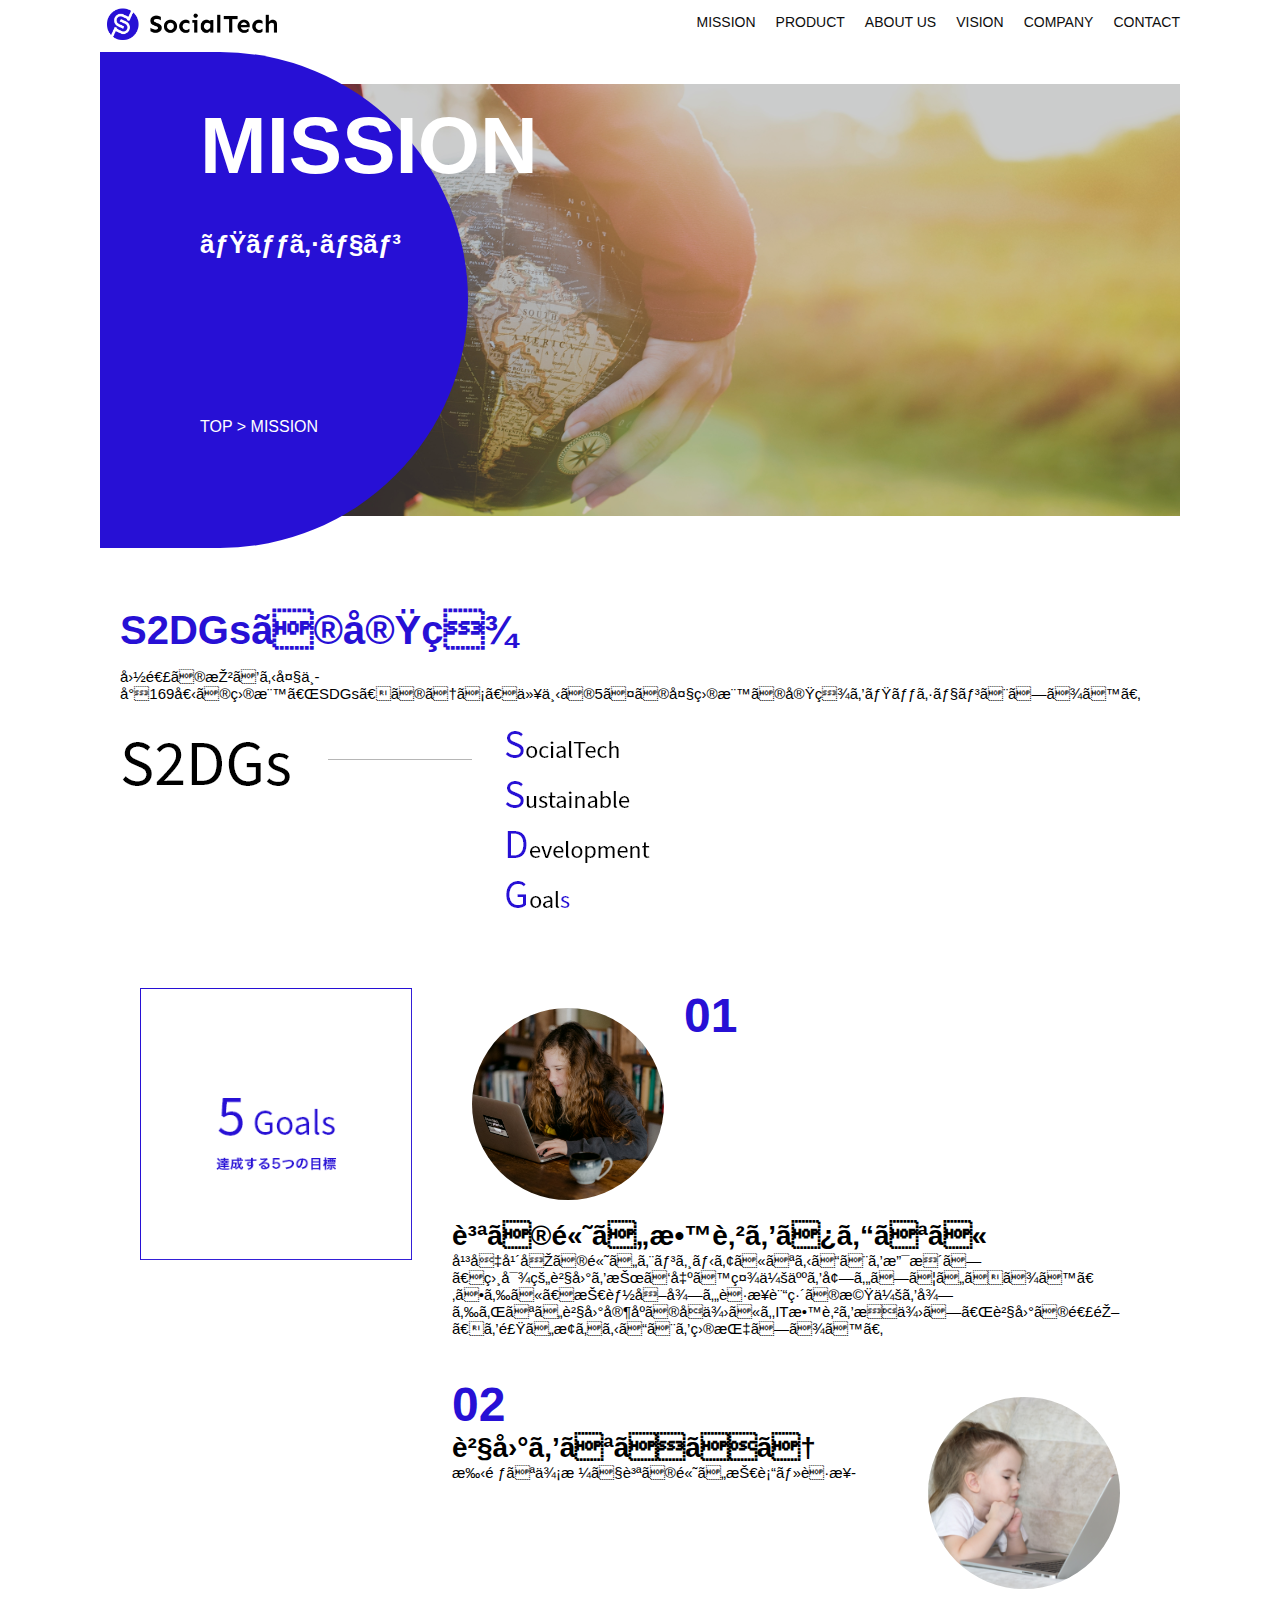
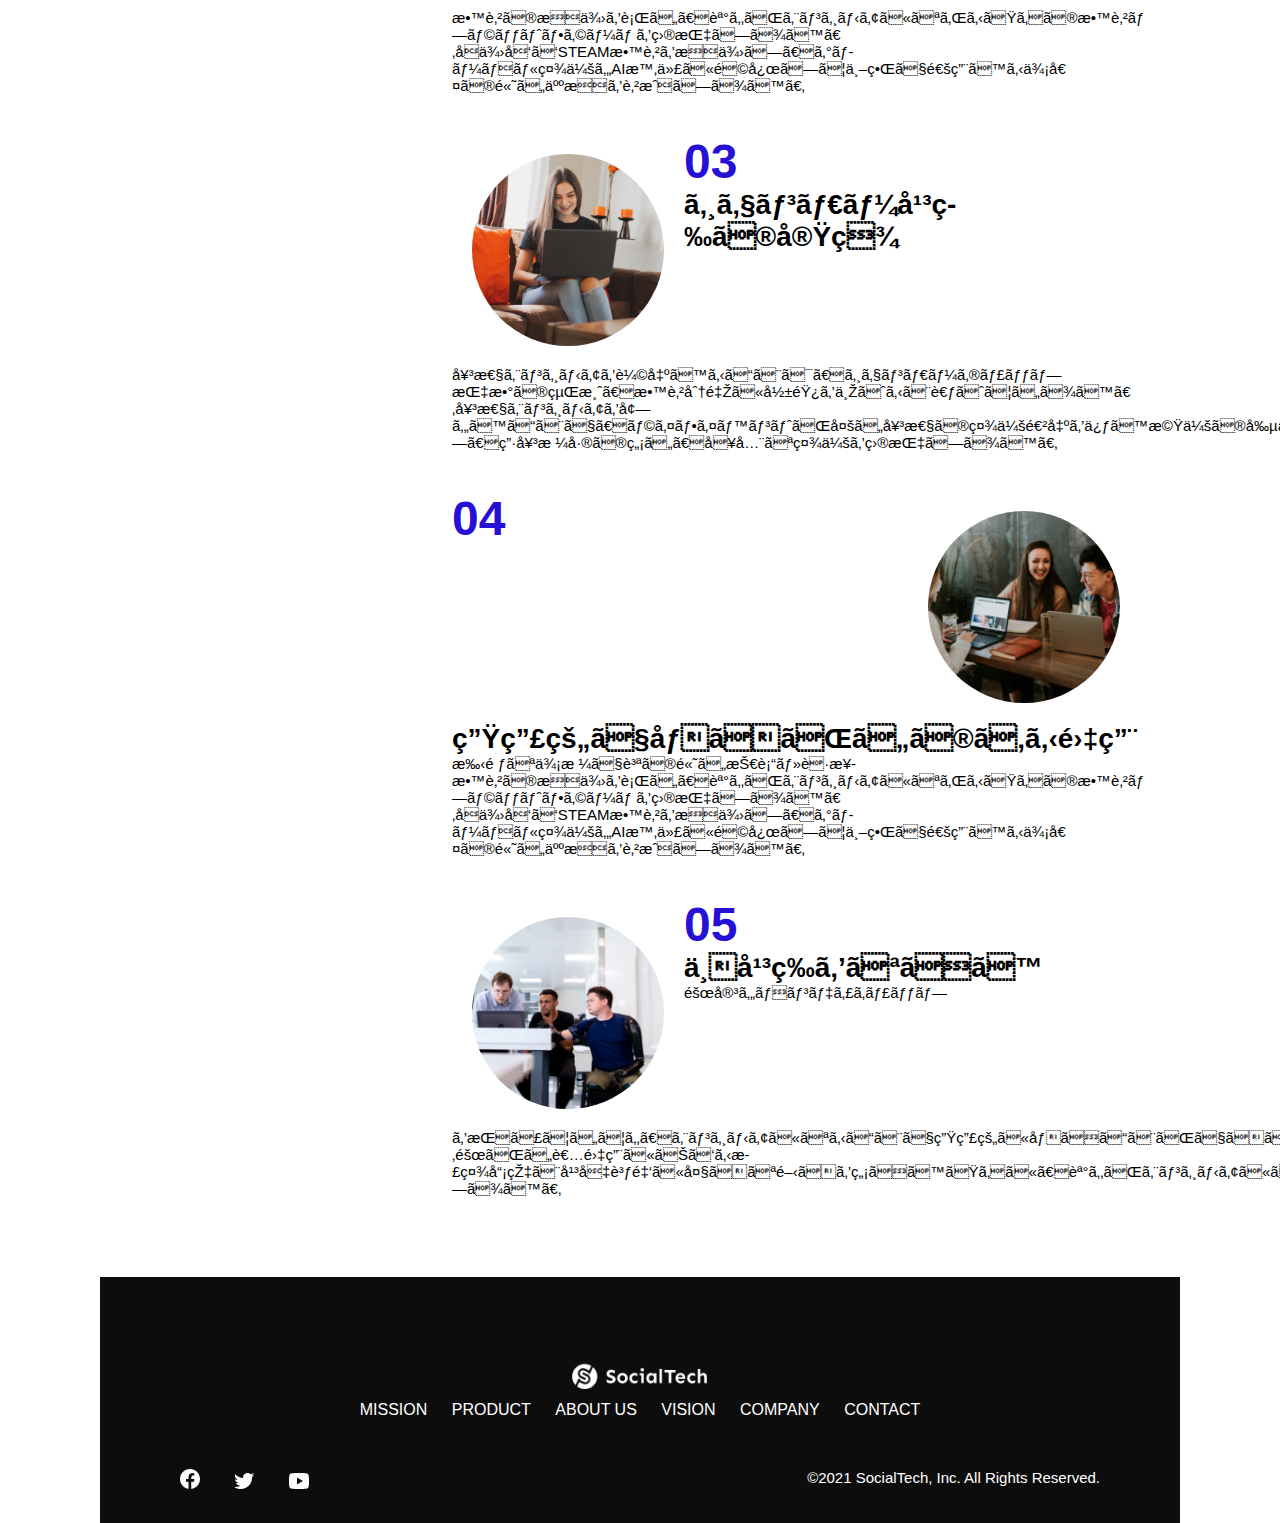
<file: kadai_tutorial_output/mission.html>
<!DOCTYPE html>
<html>
    <head>
        <title>SocialTech - MISSION ミッション</title>
        <meta charset="urf-8">
        <meta name="description" content="SocialTechが目指す5つの目標（S2DGs）を紹介します。">
        <meta name="viewport" content="width=device-width,initial-scale=1.0">
        <link rel="stylesheet" href="style.css">
    </head>
    <body>
        <!--ヘッダー-->
        <header>
            <!--ロゴ-->
            <a href="index.html" id="logo">
                <img src="images/logo.png" alt="トップページに戻る">
            </a>
            <!--PC用ナビ-->
            <nav id="nav-pc">
                <ul>
                    <li><a href="mission.html">MISSION</a></li>
                    <li><a href="product.html">PRODUCT</a></li>
                    <li><a href="index.html#aboutus">ABOUT US</a></li>
                    <li><a href="index.html#vision">VISION</a></li>
                    <li><a href="index.html#company">COMPANY</a></li>
                    <li><a href="index.html#contact">CONTACT</a></li>
                </ul>
            </nav>
            <!--スマートフォン用メニューボタン-->
            <button id="menu-sp" onclick="document.getElementById('nav-sp').style.display = 'block';">
                <img src="images/button-menu.png" alt="ナビゲーションを開く">
            </button>
            <!--スマートフォン用ナビゲーション-->
            <div id="nav-sp">
                <button id="close" onclick="document.getElementById('nav-sp').style.display = 'none';">
                <img src="images/button-close.png" alt="ナビゲーションを閉じる">                
                </button>
                <nav>
                    <ul>
                        <li>
                            <a id="logo-sp" href="index.html" onclick="document.getElementById('nav-sp').style.display = 'none'"><img src="images/logo-sp.png" alt="トップページに戻る"></a>
                        </li>
                        <li><a class="menu" href="mission.html" onclick="document.getElementById('nav-sp').style.display = 'none'">MISSION</a></li>
                        <li><a class="menu" href="product.html" onclick="document.getElementById('nav-sp').style.display = 'none'">PRODUCT</a></li>
                        <li><a class="menu" href="index.html#aboutous" onclick="document.getElementById('nav-sp').style.display = 'none'">ABOUT US</a></li>
                        <li><a class="menu" href="index.html#vision" onclick="document.getElementById('nav-sp').style.display = 'none'">VISION</a></li>
                        <li><a class="menu" href="index.html#company" onclick="document.getElementById('nav-sp').style.display = 'none'">COMPANY</a></li>
                        <li><a class="menu" href="index.html#contact" onclick="document.getElementById('nav-sp').style.display = 'none'">CONTACT</a></li>
                    </ul>
                </nav>
                <div id="SNS">
                    <a href="https://www.facebook.com/sejuku2013">
                        <img src="images/button-facebook.png" alt="facebookのリンク">
                    </a>
                    <a href="https://www.twitter.com/sejuku2013">
                        <img src="images/button-twitter.png" alt="twitterのリンク">
                    </a>
                    <a href="https://www.youtube.com/channel/UCCFOQO5aDK0xXam4cUQXT8g">
                        <img src="images/button-youtube.png" alt="Youtubeのリンク">
                    </a>
                </div>
            </div>           
        </header>
        <main>
            <article>
                <section id="mission-main">
                    <div class="mission-main-inner">
                        <div id="mission-title">
                            <h1>MISSION<br><span>ミッション</span></h1>
                            <p>TOP > MISSION</p>
                        </div>
                    </div>
                </section>
                <section id="mission-s2dgs">
                    <h2 class="mission-h2">S2DGsの実現</h2>
                    <p>国連の掲げる大中小169個の目標「SDGs」のうち、以下の5つの大目標の実現をミッションとします。</p>
                    <img src="images/mission/mission-s2dgs.png" alt="S2DGs">
                </section>
                <section id="mission-five-goals">
                    <div class="five-goals-image">
                        <img src="images/mission/mission-5goals.png" alt="5Goals">
                    </div>
                    <div class="five-goals-read">
                        <div>
                            <img class="fivegoals-image-left" src="images/mission/mission-5goals01.png" alt="PCを操作する女の子">
                            <span class="fivegoals-number">01</span>
                            <h3 class="fivegoals-h3">質の高い教育をみんなに</h3>
                            <p class="fivegoals-p">平均年収の高いエンジニアになることを支援し、相対的貧困を抜け出す社会人を増やしていきます。さらに、技能取得や職業訓練の機会を得られない貧困家庭の子供にもIT教育を提供し「貧困の連鎖」を食い止めることを目指します。</p>
                        </div>
                        <div>
                            <img class="fivegoals-image-right" src="images/mission/mission-5goals02.png" alt="PCを見つめる小さい女の子">
                            <span class="fivegoals-number">02</span>
                            <h3 class="fivegoals-h3">貧困をなくそう</h3>
                            <p class="fivegoals-p">手頃な価格で質の高い技術・職業教育の提供を行い、誰もがエンジニアになれるための教育プラットフォームを目指します。子供向けSTEAM教育を提供し、グローバル社会やAI時代に適応して世界で通用する価値の高い人材を育成します。</p>
                        </div>
                        <div>
                            <img class="fivegoals-image-left" src="images/mission/mission-5goals03.png" alt="PCを操作する女性">
                            <span class="fivegoals-number">03</span>
                            <h3 class="fivegoals-h3">ジェンダー平等の実現</h3>
                            <p class="fivegoals-p">女性エンジニアを輩出することは、ジェンダーギャップ指数の経済、教育分野に影響を与えると考えています。女性エンジニアを増やすことで、ライフイベントが多い女性の社会進出を促す機会の創出やシングルマザーの貧困解消をし、男女格差の無い、健全な社会を目指します。</p>
                        </div>
                        <div>
                            <img class="fivegoals-image-right" src="images/mission/mission-5goals04.png" alt="笑顔で話し合う3人の男女">
                            <span class="fivegoals-number">04</span>
                            <h3 class="fivegoals-h3">生産的で働きがいのある雇用</h3>
                            <p class="fivegoals-p">手頃な価格で質の高い技術・職業教育の提供を行い、誰もがエンジニアになれるための教育プラットフォームを目指します。子供向けSTEAM教育を提供し、グローバル社会やAI時代に適応して世界で通用する価値の高い人材を育成します。</p>
                        </div>
                        <div>
                            <img class="fivegoals-image-left" src="images/mission/mission-5goals05.png" alt="障害を持つ男性が生き生きと働く様子">
                            <span class="fivegoals-number">05</span>
                            <h3 class="fivegoals-h3">不平等をなくす</h3>
                            <p class="fivegoals-p">障害やハンディキャップを持っていても、エンジニアになることで生産的に働くことができます。障がい者雇用における正社員率と平均賃金に大きな開きを無くすために、誰もがエンジニアになれる機会を提供します。</p>
                        </div>
                    </div>
                </section>
            </article>
        </main>
        <footer>
            <div id="fotter-logo">
                <img src="images/logo-sp.png" alt="SocialTech">
            </div>
            <div id="footer-link">
                <a href="mission.html">MISSION</a>
                <a href="product.html">PRODUCT</a>
                <a href="index.html#aboutus">ABOUT US</a>
                <a href="index.html#vision">VISION</a>
                <a href="index.html#company">COMPANY</a>
                <a href="index.html#contact">CONTACT</a>
            </div>
            <div id="sns-footer">
                <div class="sns-btns">
                    <a href="https://www.facebook.com/sejuku2013"><img src="images/button-facebook.png" alt="facebookのリンク"></a>
                    <a href="https://twitter.com/samuraijuku"><img src="images/button-twitter.png" alt="twitterのリンク"></a>
                    <a href="https://www.youtube.com/channel/UCCFOQO5aDK0xXam4cUQXT8g"><img src="images/button-youtube.png" alt="youtubeのリンク"></a>
                </div>
                <p id="copyright">&copy;2021 SocialTech, Inc. All Rights Reserved.</p>
            </div>
        </footer>
    </body>
</html>
</file>
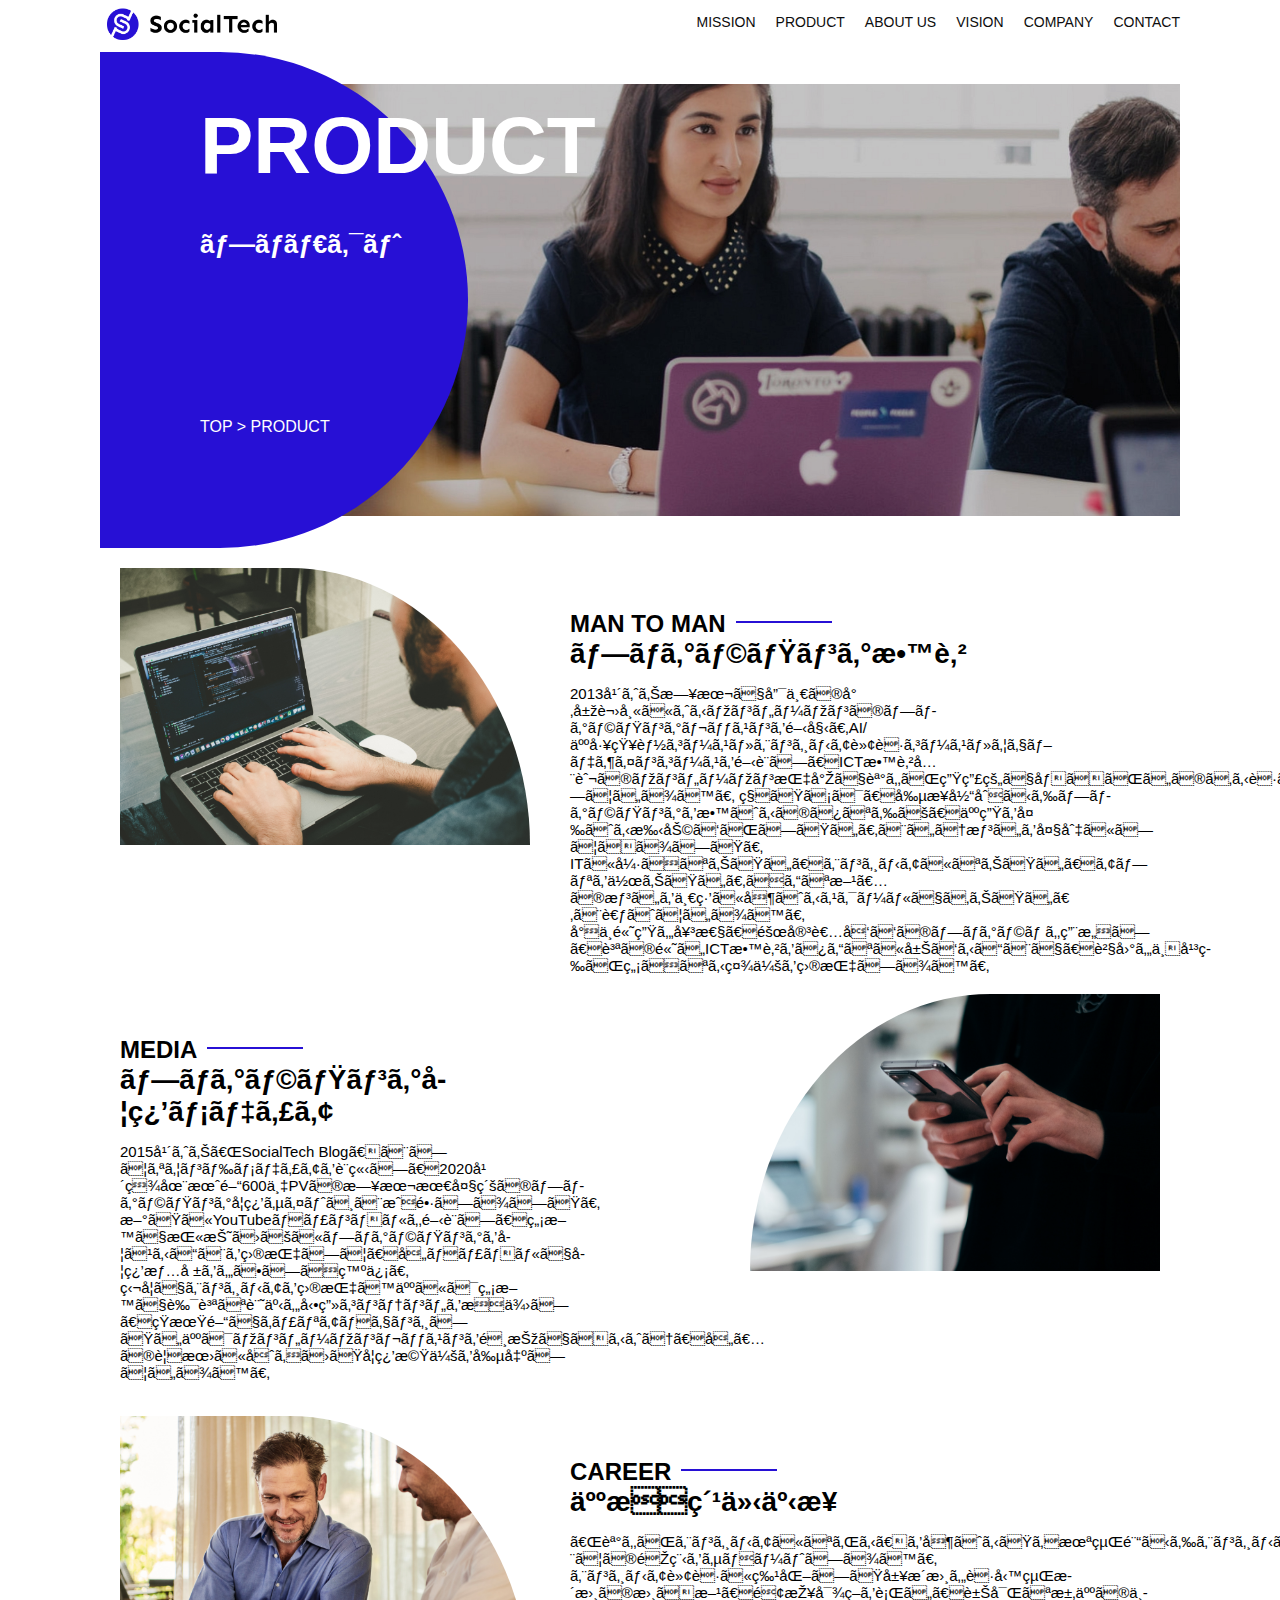
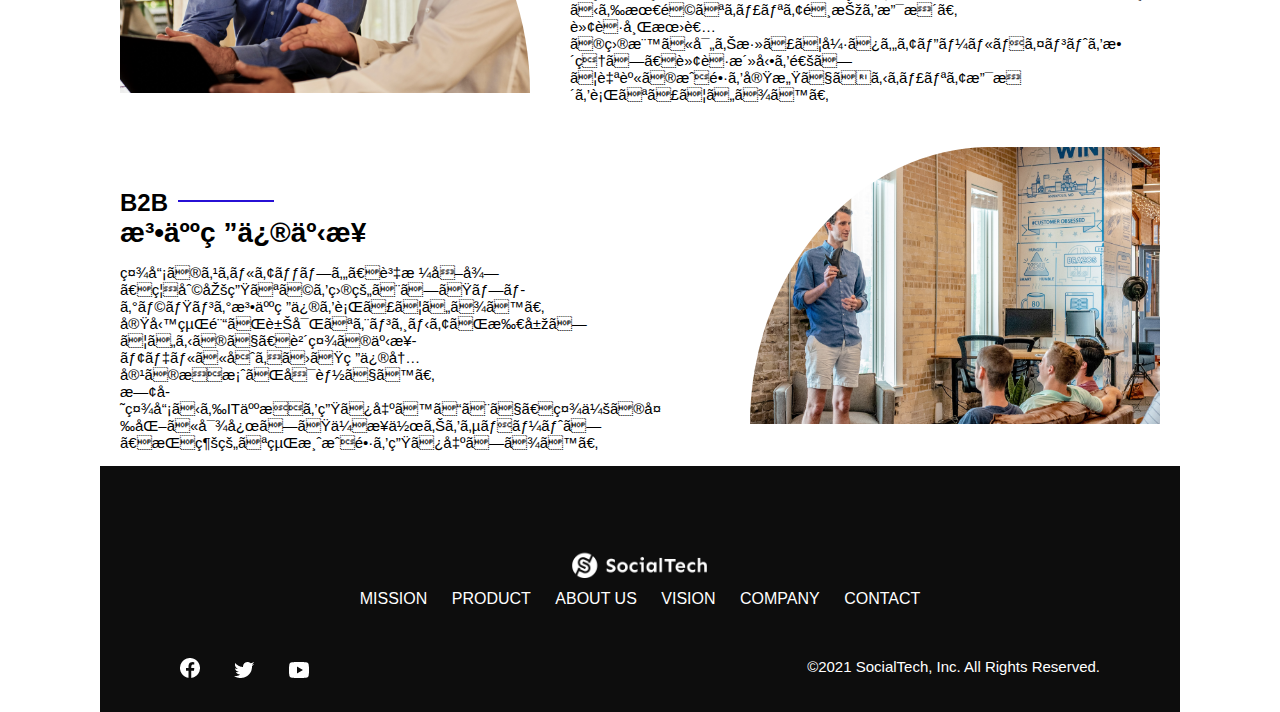
<file: kadai_tutorial_output/product.html>
<!DOCTYPE html>
<html>
    <head>
        <title>SocialTech -PRODUCT プロダクト</title>
        <meta charset="urf-8">
        <meta name="description" content="SocialTechの4つのプロダクトを紹介します。">
        <meta name="viewport" content="width=device-width,initial-scale=1.0">
        <link rel="stylesheet" href="style.css">
    </head>
    <body>
        <!--ヘッダー-->
        <header>
            <!--ロゴ-->
            <a href="index.html" id="logo">
                <img src="images/logo.png" alt="トップページに戻る">
            </a>
            <!--PC用ナビ-->
            <nav id="nav-pc">
                <ul>
                    <li><a href="mission.html">MISSION</a></li>
                    <li><a href="product.html">PRODUCT</a></li>
                    <li><a href="index.html#aboutus">ABOUT US</a></li>
                    <li><a href="index.html#vision">VISION</a></li>
                    <li><a href="index.html#company">COMPANY</a></li>
                    <li><a href="index.html#contact">CONTACT</a></li>
                </ul>
            </nav>
            <!--スマートフォン用メニューボタン-->
            <button id="menu-sp" onclick="document.getElementById('nav-sp').style.display = 'block';">
                <img src="images/button-menu.png" alt="ナビゲーションを開く">
            </button>
            <!--スマートフォン用ナビゲーション-->
            <div id="nav-sp">
                <button id="close" onclick="document.getElementById('nav-sp').style.display = 'none';">
                <img src="images/button-close.png" alt="ナビゲーションを閉じる">                
                </button>
                <nav>
                    <ul>
                        <li>
                            <a id="logo-sp" href="index.html" onclick="document.getElementById('nav-sp').style.display = 'none'"><img src="images/logo-sp.png" alt="トップページに戻る"></a>
                        </li>
                        <li><a class="menu" href="mission.html" onclick="document.getElementById('nav-sp').style.display = 'none'">MISSION</a></li>
                        <li><a class="menu" href="product.html" onclick="document.getElementById('nav-sp').style.display = 'none'">PRODUCT</a></li>
                        <li><a class="menu" href="index.html#aboutous" onclick="document.getElementById('nav-sp').style.display = 'none'">ABOUT US</a></li>
                        <li><a class="menu" href="index.html#vision" onclick="document.getElementById('nav-sp').style.display = 'none'">VISION</a></li>
                        <li><a class="menu" href="index.html#company" onclick="document.getElementById('nav-sp').style.display = 'none'">COMPANY</a></li>
                        <li><a class="menu" href="index.html#contact" onclick="document.getElementById('nav-sp').style.display = 'none'">CONTACT</a></li>
                    </ul>
                </nav>
                <div id="SNS">
                    <a href="https://www.facebook.com/sejuku2013">
                        <img src="images/button-facebook.png" alt="facebookのリンク">
                    </a>
                    <a href="https://www.twitter.com/sejuku2013">
                        <img src="images/button-twitter.png" alt="twitterのリンク">
                    </a>
                    <a href="https://www.youtube.com/channel/UCCFOQO5aDK0xXam4cUQXT8g">
                        <img src="images/button-youtube.png" alt="Youtubeのリンク">
                    </a>
                </div>
            </div>           
        </header>
        <main>
            <article>
                <section id="product-main">
                    <div class="product-main-inner">
                        <div id="product-title">
                            <h1>PRODUCT<br><span>プロダクト</span></h1>
                            <p>TOP > PRODUCT</p>
                        </div>
                    </div>
                </section>
                <section class="product-section product-section-left">
                    <div class="product-section-img">
                        <img src="images/product/product-mantoman.png" alt="PCでコードを書く男性">
                    </div>
                    <div class="product-read">
                        <h2 class="product-h2">MAN TO MAN</h2>
                        <h3 class="product-h3">プログラミング教育</h3>
                        <p>
                        2013年より日本で唯一の専属講師によるマンツーマンのプログラミングレッスンを開始。AI/人工知能コース・エンジニア転職コース・ウェブデザインコースを開設し、ICT教育全般のマンツーマン指導で誰もが生産的で働きがいのある職に付けるサポートをしています。 私たちは、創業当初からプログラミングを教えるのみならず、人生を変える手助けがしたい。という想いを大切にしてきました。<br>ITに強くなりたい、エンジニアになりたい、アプリを作りたい。そんな方々の想いを一緒に叶えるスクールでありたい。と考えています。<br>小中高生や女性、障害者向けのプログラムも用意し、質の高いICT教育をみんなに届けることで、貧困や不平等が無くなる社会を目指します。
                        </p>
                    </div>
                </section>

                <section class="product-section product-section-right">
                    <div class="product-read">
                        <h2 class="product-h2">MEDIA</h2>
                        <h3 class="product-h3">プログラミング学習メディア</h3>
                        <p>2015年より「SocialTech Blog」としてオウンドメディアを設立し、2020年現在月間600万PVの日本最大級のプログラミング学習サイトへと成長しました。<br>新たにYouTubeチャンネルも開設し、無料で挫折せずにプログラミングを学べることを目指して、各チャネルで学習情報をやさしく発信。<br>独学でエンジニアを目指す人には無料で良質な記事や動画コンテンツを提供し、短期間でキャリアチェンジしたい人はマンツーマンレッスンを選択できるよう、各々の要望に合わせた学習機会を創出しています。</p>
                    </div>
                    <div class="product-section-img">
                        <img src="images/product/product-media.png" alt="スマートフォンを操作する人">
                    </div>
                </section>

                <section class="product-section product-section-left">
                    <div class="product-section-img">
                        <img src="images/product/product-career.png" alt="笑顔で話し合う2人の男性">
                    </div>
                    <div class="product-read">
                        <h2 class="product-h2">CAREER</h2>
                        <h3 class="product-h3">人材紹介事業</h3>
                        <p>
                        「誰もがエンジニアになれる」を叶えるため未経験からエンジニアへ転職するまでの全ての過程をサポートします。<br>エンジニア転職に特化した履歴書や職務経歴書の書き方、面接対策を行い、豊富な求人の中から最適なキャリア選択を支援。<br>転職希望者の目標に寄り添って強みやアピールポイントを整理し、転職活動を通して自身の成長を実感できるキャリア支援を行なっています。<br>
                        </p>
                    </div>
                </section>

                <section class="product-section product-section-right">
                    <div class="product-read">
                        <h2 class="product-h2">B2B</h2>
                        <h3 class="product-h3">法人研修事業</h3>
                        <p>社員のスキルアップや、資格取得、福利厚生などを目的としたプログラミング法人研修を行っています。<br>実務経験が豊富なエンジニアが所属しているので、貴社の事業モデルに合わせた研修内容の提案が可能です。<br>既存社員からIT人材を生み出すことで、社会の変化に対応した企業作りをサポートし、持続的な経済成長を生み出します。</p>
                    </div>
                    <div class="product-section-img">
                        <img src="images/product/product-b2b.png" alt="講演中の男性とそれを聴く人々">
                    </div>
                </section>
            </article>
        </main>
        <footer>
            <div id="fotter-logo">
                <img src="images/logo-sp.png" alt="SocialTech">
            </div>
            <div id="footer-link">
                <a href="mission.html">MISSION</a>
                <a href="product.html">PRODUCT</a>
                <a href="index.html#aboutus">ABOUT US</a>
                <a href="index.html#vision">VISION</a>
                <a href="index.html#company">COMPANY</a>
                <a href="index.html#contact">CONTACT</a>
            </div>
            <div id="sns-footer">
                <div class="sns-btns">
                    <a href="https://www.facebook.com/sejuku2013"><img src="images/button-facebook.png" alt="facebookのリンク"></a>
                    <a href="https://twitter.com/samuraijuku"><img src="images/button-twitter.png" alt="twitterのリンク"></a>
                    <a href="https://www.youtube.com/channel/UCCFOQO5aDK0xXam4cUQXT8g"><img src="images/button-youtube.png" alt="youtubeのリンク"></a>
                </div>
                <p id="copyright">&copy;2021 SocialTech, Inc. All Rights Reserved.</p>
            </div>
        </footer>
    </body>
</html>
</file>
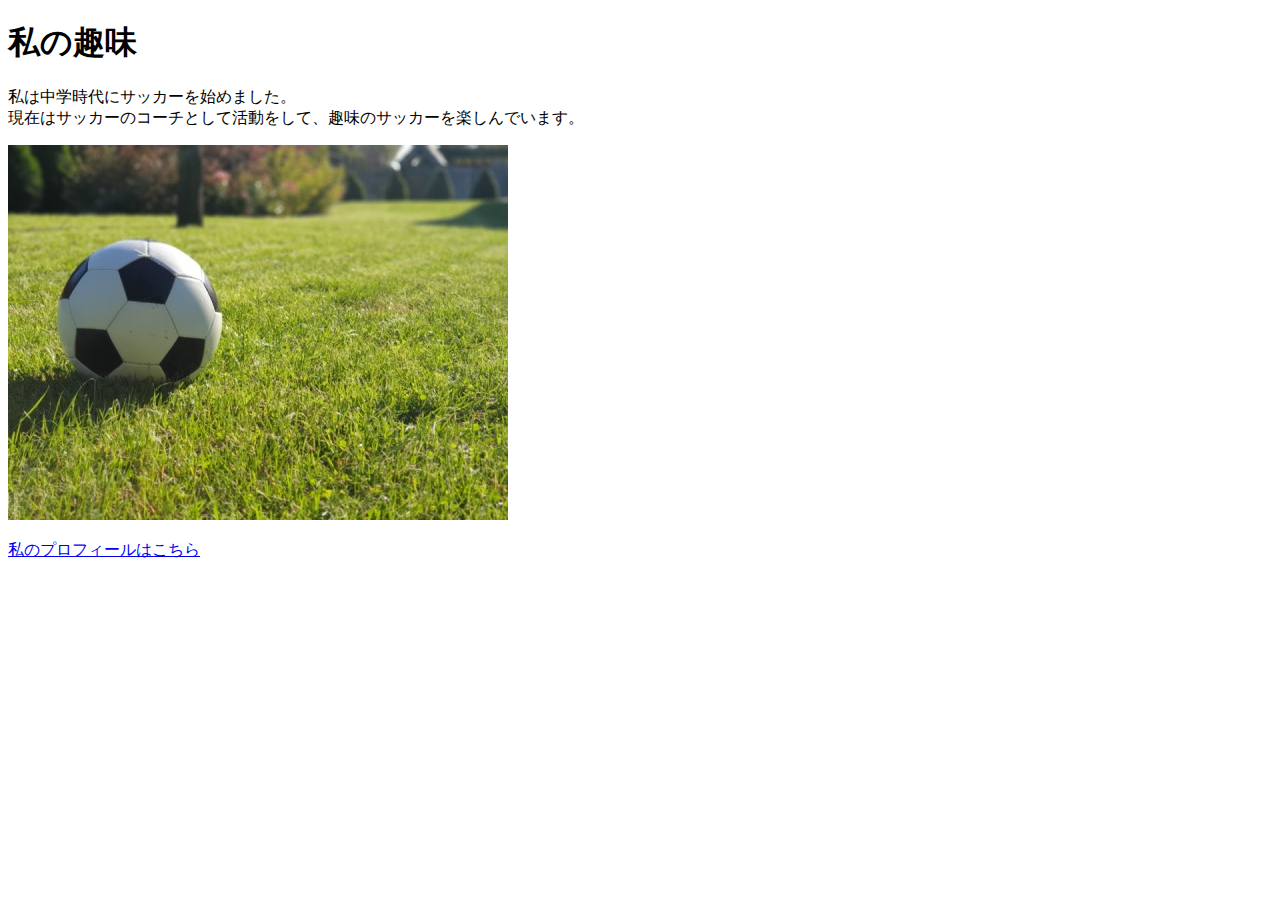
<file: kadai_005/html/kadai_005.html>
<!DOCTYPE html>
<html>
    <head>
        <title>5章課題</title>
        <meta name="description" content="このページは5章の課題です。">
        <meta charset="UTF-8">
    </head>
    <body>
        <h1>私の趣味</h1>
        <p>私は中学時代にサッカーを始めました。<br>
        現在はサッカーのコーチとして活動をして、趣味のサッカーを楽しんでいます。
    </p>
    <img src="../images/sample.jpg" alt="sample">
    <p><a href="https://x.com/samuraijuku">私のプロフィールはこちら</a>
    </body>
</html>
</file>
<file: kadai_013/style.css>
/* PC、スマホ共通スタイル */
body {
  font-family: "Source Sans Pro", "Hiragino Kaku Gothic ProN", Meiryo, Arial,
    sans-serif;
}

p {
  font-size: 15px;
}

#main-visual>img {
  width: 100%;
}

/*================
PC用のスタイル 
=================*/
@media screen and (min-width: 768px) {
  /* 横幅設定 */
  body {
    max-width: 1080px;
    min-width: 960px;
    margin: 0 auto 0 auto;
  }

  /* ヘッダー */
  header {
    display: flex;
    justify-content: space-between;
  }

  /* ナビゲーションのレイアウト */
  #nav-pc {
    text-align: right;
    font-size: 14px;
    padding-top: 15px;
  }

  /* ナビゲーションのリンクの装飾設定 */
  #nav-pc>a {
    text-decoration: none;
    margin-left: 20px;
  }

  #nav-pc>a:link {
    color: #0d0d0d;
  }

  #nav-pc>a:visited {
    color: #0d0d0d;
  }

  #nav-pc>a:hover {
    color: #0d0d0d;
    text-decoration: underline;
  }

  #nav-pc>a:active {
    color: #0d0d0d;
  }
  #menu-sp{
    display: none;
  }
  #nav-sp{
    display: none;
  }
}
/*================
スマートフォン用
=================*/
@media screen and (max-width:767px){
  #body{
    max-width: 375px;
    margin: 0;
  }
 /* PCスタイルを非表示 */
  #nav-pc{
    display: none;
  }

   /* ハンバーガーメニュー */
  #menu-sp{
    display: block;
    float: right;
    padding: 0;
  }
    /* スマホ用ナビゲーション*/
  #nav-sp{
    background-color: #ce933e;
    position: absolute;
    left: 0;
    top: 0;
    height: 100%;
    width: 100%;
    display: none;
    z-index: 100;
  }
  #nav-sp ul{
    padding-left: 0;
  }
  #nav-sp li{
    list-style: none;
  }
 /* ×ボタン*/
 #close{
  position: absolute;
  top: 20px;
  right: 20px;
 }
 /*ナビゲーションメニュー用ロゴ*/
 #logo-sp{
  margin: 80px 0 30px 20px;
 }
 #nav-sp a{
  display: block;
 }
 #nav-sp a:link{
  color: #ffffff;
 }
 #nav-sp  a:visited{
  color: #ffffff;
 }
 #nav-sp  a:hover{
  color: #ffffff;
  text-decoration: underline;
 }
 #nav-sp  a:active{
  color: #ffffff;
 }
 #nav-sp a.menu{
  text-decoration: none;
  display: block;
  margin: 0 20px;
  height: 44px;
  font-size: 16px;
  background-image: url(images/arrow.png);
  background-repeat: no-repeat;
  background-position: right top;
 }
}
</file>
<file: kadai_tutorial_output/style.css>
/*PC スマホ共通スタイル */
*{
    box-sizing: border-box;
}
p{
    font-size: 15px;
}
body{
    max-width: 1080px;
    margin: 0 auto 0 auto;
    font-family: "Source Sans Pro", "Hiragino Kaku Gothic ProN", Meiryo, Arial, sans-serif;
}
/*ヘッダー */
header{
    display: flex;
    justify-content: space-between;
}
/*ナビゲーションのレイアウト */
#nav-pc{
    font-size: 14px;
}

#nav-pc ul{
    display: flex;
    padding-left: 0;
}

#nav-pc li{
    list-style: none;
}
/*ナビゲーションのリンクの装飾設定 */
#nav-pc a{
    text-decoration: none;
    margin-left: 20px;
    color: #0d0d0d;
}
#nav-pc a:hover{
    text-decoration: underline;
}
  /* スマホ用ナビを非表示 */
#nav-sp,#menu-sp {
    display: none;
}
/*メインビジュアル */
#main-visual{
    position: relative;
    height: 400px;
}
#main-message{
    position: absolute;
    top: 0;
    left: 0;
    background-color: #2710d5;
    color: #ffffff;
    border-radius: 0 0 476px 0;
    max-width: 620px;
    height: 100%;
    width: 100%;
    z-index: 11;
}
#main-message h1{
    font-size: 60px;
    margin: 100px 0 0 50px;
}
#main-message > p{
    font-size: 28px;
    margin: 0 0 0 50px;
}
#main-visual > img {
    position: absolute;
    top: 0;
    right: 0;
    border-radius: 476px 0 0 0;
    max-width: 620px;
    z-index: 10;
}
/*見出し */
h2 {
    margin: 40px 0 0 0;
}
h2::after {
    content: url("images/line.png");
    margin-left: 10px;
}  
h3 {
    font-size: 27px;}

/*ミッション */
#mission{
    margin: 80px auto 80px auto;
}
#mission-flex{
    display: flex;
}
#mission-flex > div {
    width: 50%;
    margin: 20px;
}
#mission-photo{
    width: 100%;
}
#s2dgs{
    margin: 50px 0 0 0;
    width: 100%;
}
/*プロダクト */
#product{
    background-color: #fafafa;
    margin: 80px 0 80px 0;
    padding: 10px 40px 0px 40px;
}
/*外枠 */
#product .product-flex{
    margin: 40px;
    display: flex;
}
/*左のカラム */
#product-left{
    width: 50%;
    margin-right: 20px;
}
/*右のカラム */
#product-right{
    width: 50%;
    margin-left: 20px;
    margin-top: 80px;
}
/*画像＋説明の枠 */
#product-left > div{
    position: relative;
    height: 480px;
    margin-right: 20px;
}
#product-right > div{
    position: relative;
    height: 480px;
    margin-left: 20px;
}
/*画像 */
.product-photo{
    width: 100%;
}
/*見出し・説明文 */
.product-explain{
    background-color: #ffffff;
    position: absolute;
    left: 0;
    bottom: 50px;
    margin: 0 40px 0 40px;
    padding: 20px;
    box-shadow: 5px 5px 10px rgba(0,0,0,0.05);
}
/*見出し・説明文の英語 */
.product-explain > span{
    color: #2710d5;
    font-weight: bold;
    font-size: 16px;
    margin: 0;
}
/*見出し・説明文の見出し */
.product-explain > h3{
    margin:5px 0 5px 0 ;
}
/*説明文 */
.product-explain > p {
    font-size: 14px;
    margin:0;
}
/*もっと見るボタン */
#product-more {
    text-align:center;
}
#product-more a {
    position:relative;
    bottom: -42px;
}
/*ABOUT US */
#aboutus{
    margin: 80px auto 80px auto;
}
/*3つの組織文化と画像を入れる枠 */
#aboutus > div{
    display: flex;
}
/*画像 */
.culture-img{
    width: 50%;
    align-self: flex-start;
}
.culture-img2{
    margin-top: 50px;
    width: 100%;
}
/*3つの組織文化の表*/
.culture-table{
    margin-right: 50px;
}
/*番号*/
.culture-num{
    font-size: 80px;
    color: #2710d5;
    padding: 0 20px 0 0;
}
/*見出し*/
.culture-table th{
    text-align: left;
    font-size: 28px;
    font-weight: bold;
}
/*組織文化英語*/
.culture-en{
    color: #2710d5;
    font-size: 24px;
}
/*説明文*/
.culture-description{
    margin: 0;
}
/*ビジョン*/
#vision{
    margin: 80px auto 80px auto;
}
/* セクション内の外枠*/
#vision > div{
    display: flex;
    justify-content: space-between;
    flex-wrap: wrap;
}
/*7つの行動指針の枠*/
.vision-box{
    width: 300px;
    height: 300px;
    margin-bottom: 30px;
    position: relative;
}
.vision-box >img{
    width: 100%;
    position: relative;
    z-index: 30;
}
.vision-box >div{
    position: absolute;
    top: 0;
    left: 0;
    z-index: 31;
    margin-right: 20px;
}
.vision-box >div >h4{
    color: #2710d5;
    font-size: 19px;
    margin-top: 80px;
}
.vision-box >div >h4::first-letter{
    font-size: 40px;
}
.vision-box >div >h5{
    font-size: 20px;
    margin: 0;
}
.vision-box > div> p{
    margin: 10px 0 0 0;
}
/*会社概要*/
#company{
    margin: 80px auto 80px auto;
}
#company-table{
    width: 100%;
}
.tableheader{
    text-align: left;
    padding: 20px;
    border-bottom-color: #2710d5;
    border-bottom-width: 1px;
    border-bottom-style: solid;
    width: 100px;
}
.tableheader-first{
    border-top-color: #2710d5;
    border-bottom-width: 1px;
    border-bottom-style: solid;
}
.cell{
    padding: 30px;
    border-bottom-color: #ececec;
    border-bottom-width: 1px;
    border-bottom-style: solid;
}
.cell-first{
    border-bottom-color: #ececec;
    border-bottom-width: 1px;
    border-bottom-style: solid;
}
#company >iframe{
    width: 100%;
    height: 368px;
    margin-top: 40px;
}
/*お問い合わせ*/
#contact{
    margin: 80px auto 80px auto;
}
/*外枠*/
#contact > form > div{
    display: flex;
    flex-direction: row;
    flex-wrap: wrap;
    padding-bottom: 30px;
}
/*左列の見出し*/
.contact-heading{
    width: 240px;
    align-self:center;
}
/*見出しのラベル*/
.contact-label{
    font-weight: bold;
}
/*必須*/
.contact-span{
    color: #ce2222;
    margin-left: 20px;
    font-weight: bold;
}
/*テキストボックス*/
.contact-textbox{
    border-top: 0px;
    border-left: 0px;
    border-right: 0px;
    border-bottom-width: 1px;
    border-bottom-color: #707070;
    border-style: solid;
    background-color: #fafafa;
    width: 400px;
    height: 56px;
}
/*お問い合わせ内容のテキストエリア*/
.contact-textarea{
    border-top: 0px;
    border-left: 0px;
    border-right: 0px;
    border-bottom-width: 1px;
    border-bottom-color: #707070;
    border-style: solid;
    background-color: #fafafa;
    width: 400px;
    height: 200px;
}
/*お問い合わせフォームの個人情報の取り扱いについて*/
/*詳細の各項目の見出し*/
#contact dt{
    font-weight: bold;
}
/*各項目の説明*/
#contact dd{
    margin: 0 0 16px 0;
}
/*説明内の段落*/
#contact dd p{
    margin: 0 0 0 0;
}
/*説明内のリスト*/
#contact dd ul{
    padding-left: 0;
}
/*リストの項目*/
#contact dd li{
    margin-bottom: 0;
    list-style: none;
}
/*footer要素*/
footer{
    background-color: #0d0d0d;
    text-align: center;
    padding: 80px 80px 30px 80px
}
#footer-logo{
    margin-bottom: 30px
}
#footer-link{
    margin-bottom: 50px;
}
#footer-link > a{
    text-decoration: none;
    margin: 10px;
    color: #ffffff;
}
#footer-link > a:hover{
    text-decoration: underline;
}
#sns-footer{
    display: flex;
    justify-content: space-between;
    text-align: left;
}
#sns-footer a{
    margin-right: 30px;
}
#copyright{
    color: #ffffff;
    margin: 0;
}
 /* mission.html用スタイル */
 /* ミッションのメインビジュアル */
 .mission-main-inner{
    background-image: url(images/mission/mission-main.png);
    background-repeat: no-repeat;
    background-position-y:center ;
}

#mission-title{
    background-color: #2710d5;
    width: 368px;
    color: #fff;
    height: 496px;
    border-radius: 0 248px 248px 0;
    position: relative;
}
#mission-title h1{
    position: absolute;
    top: 0;
    left: 100px;
    font-size: 80px;
    line-height: 1
}
#mission-title h1 span{
    font-size: 26px;
}
#mission-title > p{
    position: absolute;
    top: 350px;
    left: 100px;
    font-size: 16px;
}
 /* ミッションページ　S2DGSの設定 */
#mission-s2dgs{
    padding: 20px;
}
.mission-h2{
    color: #2710d5;
    font-size: 40px;
}
.mission-h2::after{
    content: none;
}
 /* ミッションページ 5Goalsの設定 */
#mission-five-goals{
    padding: 20px;
    display: flex;
}
#mission-five-goals .five-goals-image{
    width: 30%;
    padding: 20px;
}
#mission-five-goals .five-goals-image img{
    width: 100%;
}
#mission-five-goals .five-goals-read{
    width: 70%;
    padding: 20px;
}
#mission-five-goals .five-goals-read >div{
    margin-bottom: 40px;
}
/*コンテンツの右側に表示する画像*/
.fivegoals-image-right{
    float: right;
    margin: 20px;
}
.fivegoals-image-left{
    float: left;
    margin: 20px;
}
.fivegoals-number{
    color: #2710d5;
    font-size: 48px;
    font-weight: bold;
    margin: 0;
}
.fivegoals-h3{
    font-size: 28px;
    margin: 0;
}
.fivegoals-p{
    margin: 0;
}

 /* mission.html用スタイル */
 /* プロダクトページ */
.product-main-inner{
    background-image: url(images/product/product-main.png);
    background-repeat: no-repeat;
    background-position-y:center ;
}
#product-title{
    background-color: #2710d5;
    width: 368px;
    color: #ffffff;
    height: 496px;
    border-radius: 0 248px 248px 0;
    position: relative;
}
#product-title h1{
    position: absolute;
    top: 0;
    left:100px;
    font-size: 80px;
    line-height: 1;
}
#product-title h1 span{
    font-size: 26px;
}
#product-title > p{
    position: absolute;
    top: 350px;
    left: 100px;
    font-size: 16px;
}

/* セクション */
.product-section{
    display: flex;
    padding: 20px 20px 0;
}
.product-section .product-section-img{
    width: 450px;
}
.product-section-left .product-section-img img{
    width: 100%;
    padding: 0 40px 30px 0;
    border-radius: 0 432px 0 0;
}
.product-section-left .product-read{
    width: 50%;
    flex-grow: 1;
}
.product-section-left .product-read p{
    margin-bottom: 0;
}
.product-section-right{
    justify-content: space-between;
}
.product-section-right .product-section-img img{
    width: 100%;
    padding: 0 0 30px 40px;
    border-radius: 432px 0 0 0;
}
.product-section-right .product-read{
    width: 500px;
}
.prodct-h2{
    color: #2710d5;
    font-size: 24px;
    margin: 0;
}
.product-h3{
    font-size: 28px;
    margin: 0;
}


/*スマートフォン用のスタイル*/

@media screen and (max-width:767px) {
/*スマートフォン用のスタイルを指定*/
/*PC用ナビゲーション非表示*/
#nav-pc{
    display: none;
}
/*ハンバーガーメニュー*/
#menu-sp{
    display: block;
    background-color: transparent;
    float: right;
    padding: 0;
    border: none;
}
/* スマホ用ナビゲーションの表示切替*/
  /* 初期状態、レイアウトと非表示設定 */
#nav-sp{
    background-color: #2710d5;
    position: fixed;
    left: 0;
    top: 0;
    height: 100%;
    width: 100%;
    display: none;
    z-index: 100;
  }

   /* ×ボタン */
   #close {
    position: absolute;
    top: 20px;
    right: 20px;
    background-color: transparent;
    border: none;
}

#nav-sp nav ul {
    padding-left: 0;
}

#nav-sp nav li {
    list-style: none;
}

  /* ナビゲーションメニュー用ロゴ */
#logo-sp {
    margin: 80px 0 30px 20px;
} 
  /* ナビゲーションのリンクの装飾設定 */
#nav-sp nav a {
    display: block;
    color: #ffffff;
 }
 
#nav-sp nav a:hover {
     text-decoration: underline;
}
 
#nav-sp .menu {
     text-decoration: none;
     margin: 0 20px 0 20px;
     height: 44px;
     font-size: 16px;
     background-image: url("images/arrow.png");
     background-repeat: no-repeat;
     background-position: right top;
}
#sns{
    position: absolute;
    bottom: 20px;
    left: 20px;
}
#sns > a{
    margin-right: 30px; ;
}
  /* メインビジュアル */
#main-visual{
    position: relative;
    height: 470px;
}
#main-visual >div{
    text-align:center;
    height: 280px;
}
#main-visual h1 {
    font-size: 28px;
    margin-top: 90px;
}
 #main-visual > div > p {
    margin: 0;
    font-size: 15px;
}
 #main-visual > img {
    width: 100%;
    border-radius: 476px 0 0 0;
    top: auto;
    bottom: 0;
}
  /* MISSION 見出し */
h2{
    margin: 15px 0 15px 0;
}
h3{
 font-size: 24px;
 margin: 10px 0 0 0;
}
#mission{
    margin: 20px 0 20px 0;
    padding: 0 20px 0 20px;
}
#mission-flex{
    flex-direction: column;
}
#mission-flex > div{
    width: 100%;
    margin: 0;
}
 /* PRODUCT 見出し */
#product{
    margin: 0;
    padding: 10px 20px 0 20px;
}
#product .product-flex{
    flex-direction: column;
    margin-top: 0;
}
 /* 左右のカラム　スマホでは縦並び */
#product-left,#product-right{
    width: 100%;
    margin: 0;
}
 /* 画像＋説明の枠 */
 #product-left > div,#product-right > div{
    height: auto;
    margin: 0;
 }
  /* 説明文の枠 */
.product-explain{
    position: relative;
    margin: 0;
}
.product-explain > h3{
    margin: 10px 0 10px 0;
    font-size: 24px;
}
 /* もっと見るボタン */
 #procuct-more{
    text-align: left;
 }
  /* ABOUT US */
#aboutus{
    margin: 80px 20px 80px 20px;
}
#aboutus > div{
    flex-direction: column;
}
.culture-table th {
    font-size: 16px;
}
 /* 表全体の設定 */
.culture-table{
    margin-right: 0;
    padding-right: 20px;
    order: 2;
}
 /* 1枚目の画像 */
 .culture-img{
    width: 100%;
    order: 1;
 }
/* 2枚目の画像 */
.culture-img2{
    margin-top: 0;
}
.culture-num,.culture-description{
    padding: 0;
}
/* VISION*/
#vision{
    margin: 80px 20px 80px 20px;
}
.vision-box > img{
    position: absolute;
    top: 0;
    left: 0;
}
/* VISION 番号の背景画像*/
.vision-box > div > h4{
    margin: 60px 0 0 0;
}
/* COMPANY*/
#company{
    margin: 0 20px 0 20px;
}
#company > h3{
    margin-bottom: 20px;
}
.tableheader{
    width: 50px;
}
.cell{
    padding: 20px;
}
#company > iframe {
    height: 240px;
}
/* CONTACT*/
#contact{
    margin: 80px 20px 80px 20px;
}
#contact > h3{
    margin-bottom: 20px;
}
/* 各フォーム*/
#contact > form >div{
    flex-direction: column;
    margin-bottom: 20px;
}
/* 各ラベル*/
.contact-heading{
    align-self: auto;
    margin-bottom: 20px;
}
.contact-textbox{
    min-width: 300px;
    width: 100%;
}
.contact-textarea{
    height: 150px;
    width: 100%;
}
.radiobutton{
    margin-bottom: 20px;
}
/* FOOTER*/
footer{
    padding: 30px 20px 50px 20px;
    text-align: left;
}
/* ハイパーリンク*/
#footer-link > a {
    margin: 0 20px 30px 0;
    display: block;
    background-image: url(images/arrow.png);
    background-repeat: no-repeat;
    background-position: right top;
}
/* hoverのスタイル*/
#footer-link > a:hover{
    text-decoration: underline;
}
/*SNSフッター*/
#sns-footer{
    flex-direction: column;
    justify-content: flex-start;
}
/* ©コピーライト*/
#copyright {
    font-size: 12px;
    margin-top: 30px;
}
/* mission.html用スタイル */
/* ミッションのメインビジュアル */
#mission-main{
    height: 256px;
    margin-top: 4%;
    position: relative;
}
.mission-main-inner{
    height: 88%;
    background-size: cover;
}
#mission-title{
    height: 256px;
    width: 136px;
    position: absolute;
    top: -10%;
}
#mission-title h1{
    left:20px;
    font-size:40px;
}
#mission-title h1 span{
    font-size: 18px;
}
#mission-title > p{
    top: 180px;
    left: 20px;
    font-size: 13px;
}
/* ミッションページ S2DGSの設定 */
.mission-h2{
    font-size: 38px;
    margin: 0;
}
.mission-h2::after{
    content: none;
}
#mission-s2dgs > img{
    width: 100%;
}
  /* ミッションページ　5つのゴールの設定 */
#mission-five-goals{
    flex-direction: column;
}
#mission-five-goals > div{
    padding: 0;
}
#mission-five-goals .five-goals-image,
#mission-five-goals .five-goals-read{
    width: 100%;
    padding: 0;
}
#mission-five-goals .five-goals-read >div{
    display: flex;
    flex-direction: column;
}
.fivegoals-image-left,.fivegoals-image-right{
    align-self:center;
}
/* mission.html用スタイル */
/* プロダクトのメインビジュアル */
#product-main{
    height: 256px;
    margin-top: 4%;
    position: relative;
}
.product-main-inner{
    height: 80%;
    background-size: cover;
}
#product-title{
    width: 136px;
    height: 256px;
    position: absolute;
    top: -10%;
}
#product-title h1{
    left: 20px;
    font-size: 40px;
}
#product-title h1 span{
    font-size: 18px;
}
#product-title > p{
    top: 180px;
    left: 20px;
    font-size: 13px;
}
/*セクション*/
.product-section{
    flex-direction: column;
}
.product-section .product-section-img{
    width: 100%;
}
.product-section .product-section-img img{
    width: 100%;
    padding: 0;
}
.product-section-left .product-section-img img{
    border-radius: 0 300px 0 0;
}
.product-section-left .product-read{
    width: 100%;
    flex-grow: 1;
}
.product-section-right .product-section-img img{
    order: 1;
    border-radius: 300px 0 0 0;
}
.product-section-right .product-read{
    order: 2;
    width: 100%
}
}
</file>
<file: kadai-018/kadai_018.css>
.body{
    box-align: center;
}
#top{
    width: 800px;
    background-color: #dcc9f4;
    margin: 20px auto;
    text-align: center;
}
.top-child{
    width: 20%;
    display: inline-block;
    background-color:#ffd9df ;    
}
#middle{
    position: relative;
    width: 800px;
    height: 800px;
    background-color: #ffd9df;
    margin: 20px auto;
    text-align: center;
}
#middle-child01{
    position: absolute;
    top: 100px;
    left: 100px;
    width: 200px;
    height: 200px;
    background-color:#87ceeb;
}
#middle-child02{
    position: absolute;
    top: 300px;
    left: 300px;
    width: 200px;
    height: 200px;
    background-color:#87ceeb;
}
#middle-child03{
    position: absolute;
    top: 500px;
    left: 500px;
    width: 200px;
    height: 200px;
    background-color:#87ceeb;
}
#bottom{
    width: 800px;
    height: 300px;
    background-color: #87ceeb;
    margin: 0px auto;
    box-align: center;
}
#bottom-child01{
    position: relative;
    left: 0;
    width: 400px;
    height: 100px;
    background-color:#e5dcf0;
}
#bottom-child02{
    position: relative;
    left: 200px;
    width: 400px;
    height: 100px;
    background-color:#e5dcf0;
}
#bottom-child03{
    position: relative;
    left: 400px;
    width: 400px;
    height: 100px;
    background-color:#e5dcf0;
}
</file>
<file: kadai_015/kadai_015.css>
body{
    font-family:"Arial", "Meiryo", "Hiragino Kaku Gothic ProN", sans-serif;
    font-size: 20px;
    text-align: center;
}


h1{
    /*フォントの種類→サイズ→文字間→影→実線*/
    font-family: "Josefin Sans", sans-serif;
    font-optical-sizing: auto;
    font-weight: <weight>;
    font-style: normal;;
    font-size: 2rem;
    letter-spacing: 1.2em;
    border-bottom: solid 3px rgb(115, 115, 114);
    text-shadow: 1px 1px 2px gray;
}
#basic p {
    font-weight: bold;
}

.blue{
    color:skyblue
}

.pink{
    color:rgb(255, 192, 203)
}
</file>
<file: kadai_022/style.css>
h1,p,body{
    margin: 0;
    text-align: center;
}
p,a{
    font-size: 20px;
    margin: 0;
}
header{
margin-bottom: 20px;
background-color: rgb(244,79,79);
text-align: center;
}
h1{
    color: rgb(255,255,255);
}
main{
    margin: 10px;
}
img{
    margin: 10px 0;
    width: 70%;
}
#parent{
    display: flex;
    justify-content: space-around;
}
.contents{
    border:solid 3px rgb(238, 204, 204)  ;
    flex-basis: 25%;
    padding:10px 25px;
    margin: 20px 0;
}
h2::before{
    content: "●";
    color:rgb(239, 111, 139);
}
h2{
    border-bottom: dotted 3px  rgb(238,122,122);
    font-size: 25px;
}
p:nth-of-type(2)::first-letter{
        font-weight: bold;
        color:rgb(97, 206, 249);
    }
footer{
    margin-bottom: 20px;
    background-color: rgb(244,79,79);
    text-align: center;
}
a:link{
    color:rgb(255, 255, 255) ;
}
a:visited{
    color:rgb(193, 234, 251);
}
a:hover{
    color:rgb(245, 178, 168);
}
@media screen and (max-width: 768px) {
    h2{
    font-size:30px
    }
    p{
    font-size:30px
    }
    #parent{
        flex-direction: column;
    }
}
</file>
